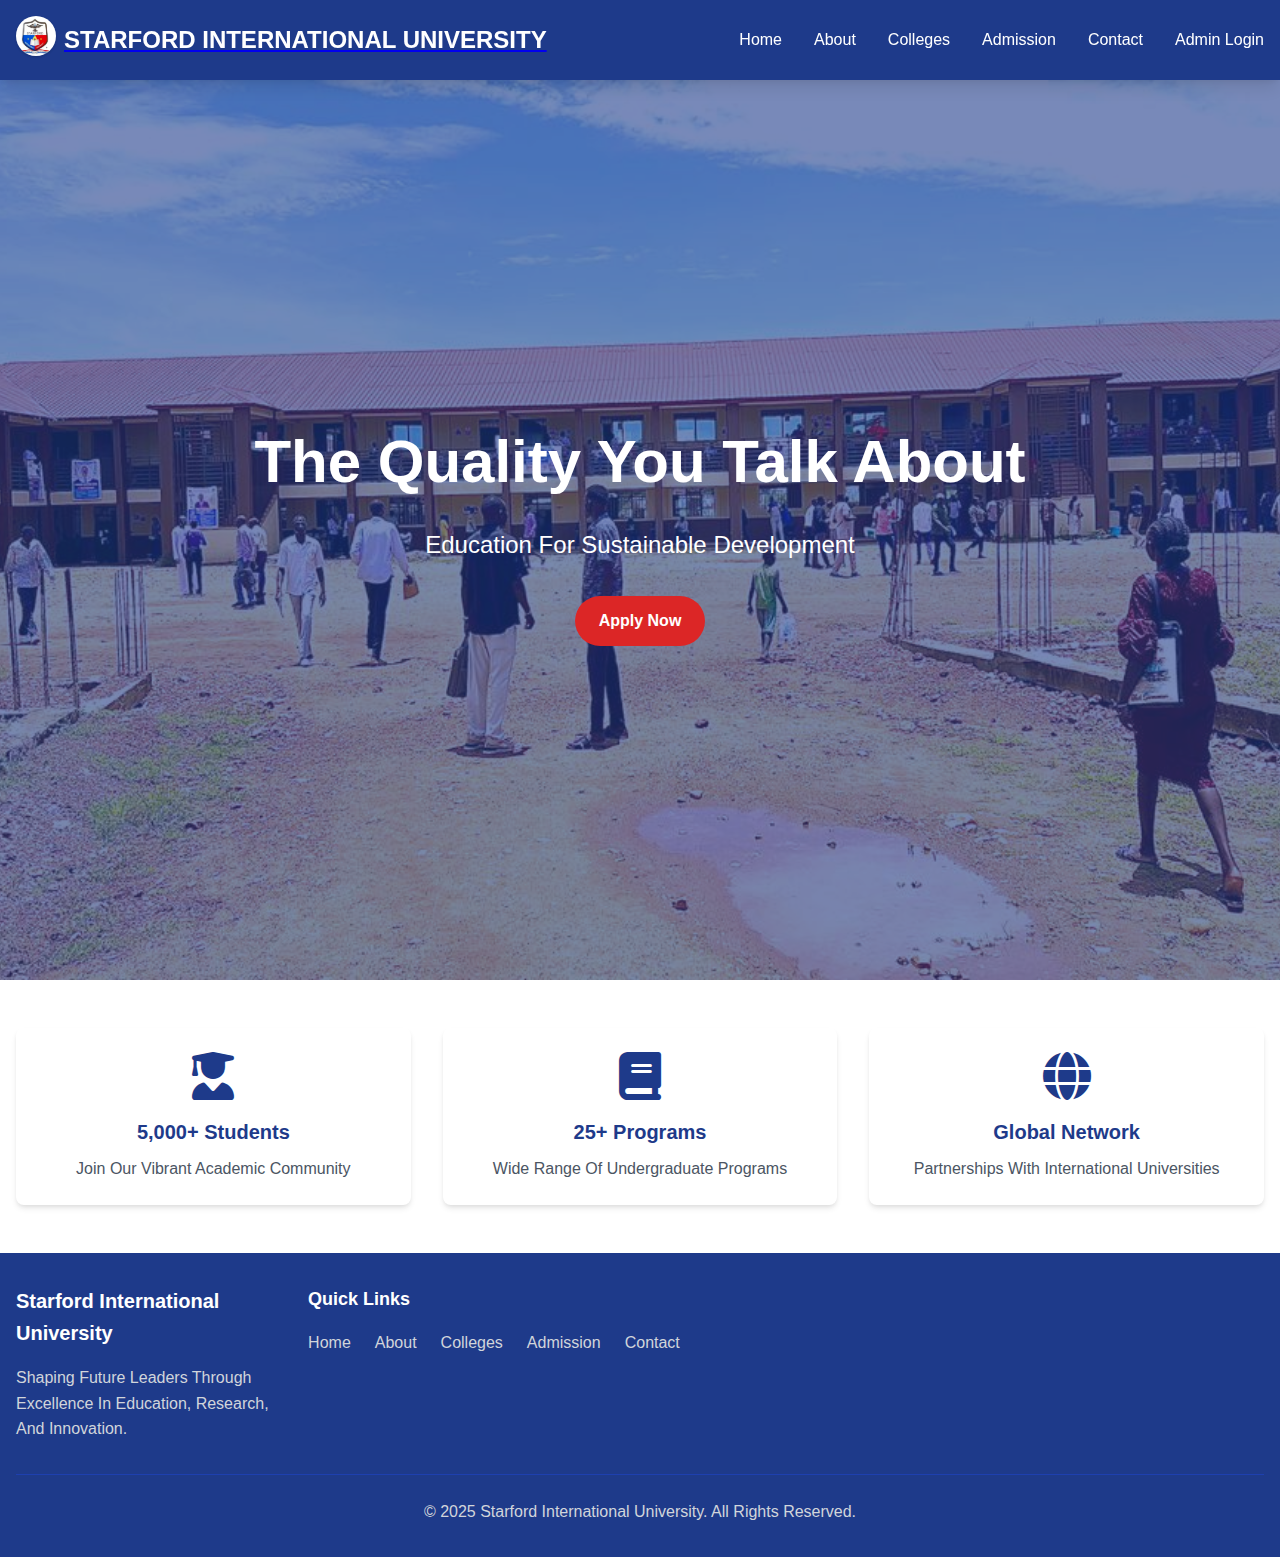
<file: index.html>
<!DOCTYPE html>
<html lang="en">
<head>
    <meta charset="UTF-8">
    <meta name="viewport" content="width=device-width, initial-scale=1.0">
    <title>STARFORD INTERNATIONAL UNIVERSITY</title>
    <link rel="stylesheet" href="https://cdnjs.cloudflare.com/ajax/libs/font-awesome/6.4.0/css/all.min.css">
    <link rel="stylesheet" href="style.css">
</head>
<body>
    <!-- Header/Navigation -->
    <header>
    <div class="header-container">
        <div class="header-logo-container">
            <a href="index.html">
            <img src="starford logo.jpg" alt="Starford International University Logo" class="header-logo" />
            </a>
            <a href="index.html">
            <h1 class="header-title">STARFORD INTERNATIONAL UNIVERSITY</h1>
            </a>
        </div>
        
        <button id="mobile-menu-button" type="button" title="Open mobile menu">
            <i class="fas fa-bars"></i>
        </button>
        
        <nav class="nav-menu">
            <ul class="nav-list">
                <li><a href="index.html" class="nav-link">Home</a></li>
                <li><a href="about.html" class="nav-link">About</a></li>
                <li><a href="colleges.html" class="nav-link">Colleges</a></li>
                <li><a href="admission_form_page.html" class="nav-link">Admission</a></li>
                <li><a href="contact.html" class="nav-link">Contact</a></li>
                <li><a href="backend/login.php" class="nav-link">Admin Login</a></li>
            </ul>
        </nav>
    </div>
    
    <!-- Mobile Menu -->
    <div id="mobile-menu">
        <ul class="mobile-nav-list">
            <li class="mobile-nav-item"><a href="index.html" class="mobile-nav-link">Home</a></li>
            <li class="mobile-nav-item"><a href="about.html" class="mobile-nav-link">About</a></li>
            <li class="mobile-nav-item"><a href="colleges.html" class="mobile-nav-link">Colleges</a></li>
            <li class="mobile-nav-item"><a href="admission_form_page.html" class="mobile-nav-link">Admission</a></li>
            <li class="mobile-nav-item"><a href="contact.html" class="mobile-nav-link">Contact</a></li>
            <li class="mobile-nav-item"><a href="backend/login.php" class="mobile-nav-link">Admin Login</a></li>
        </ul>
    </div>
</header>

    <!-- Hero Section -->
    <section id="home" class="hero-section">
    <!-- Background Image -->
    <img src="Bg-image.jpeg"
         alt="Background"
         class="hero-bg" />

    <!-- Overlay -->
    <div class="hero-overlay"></div>

    <!-- Foreground Content -->
    <div class="hero-content container">
        <h1 class="hero-title">The Quality You Talk about</h1>
        <p class="hero-subtitle">Education for Sustainable Development</p>
        <a href="admission_form_page.html" class="hero-button">Apply Now</a>
    </div>
</section>

    <!-- Quick Info Section -->
    <section class="quick-info-section">
    <div class="container">
        <div class="info-grid">
            <div class="info-card">
                <i class="fas fa-user-graduate info-icon"></i>
                <h3>5,000+ Students</h3>
                <p>Join our vibrant academic community</p>
            </div>
            <div class="info-card">
                <i class="fas fa-book info-icon"></i>
                <h3>25+ Programs</h3>
                <p>Wide range of undergraduate programs</p>
            </div>
            <div class="info-card">
                <i class="fas fa-globe info-icon"></i>
                <h3>Global Network</h3>
                <p>Partnerships with international universities</p>
            </div>
        </div>
    </div>
</section>

    <!-- Footer -->
    <footer>
    <div class="container">
        <div class="footer-grid">
            <div class="footer-about">
                <h4>Starford International University</h4>
                <p>Shaping future leaders through excellence in education, research, and innovation.</p>
            </div>
            
            <div class="footer-links">
                <h4>Quick Links</h4>
                <ul>
                    <li><a href="index.html">Home</a></li>
                    <li><a href="about.html">About</a></li>
                    <li><a href="colleges.html">Colleges</a></li>
                    <li><a href="admission_form_page.html">Admission</a></li>
                    <li><a href="contact.html">Contact</a></li>
                </ul>
            </div>
        </div>
        
        <div class="footer-bottom">
            <p>&copy; 2025 Starford International University. All rights reserved.</p>
        </div>
    </div>
</footer>
    <!-- Back to Top Button -->
    <button id="back-to-top" title="Back to Top">
    <i class="fas fa-arrow-up"></i>
</button>

    <script src="script.js"></script>
</body>
</html>
</file>
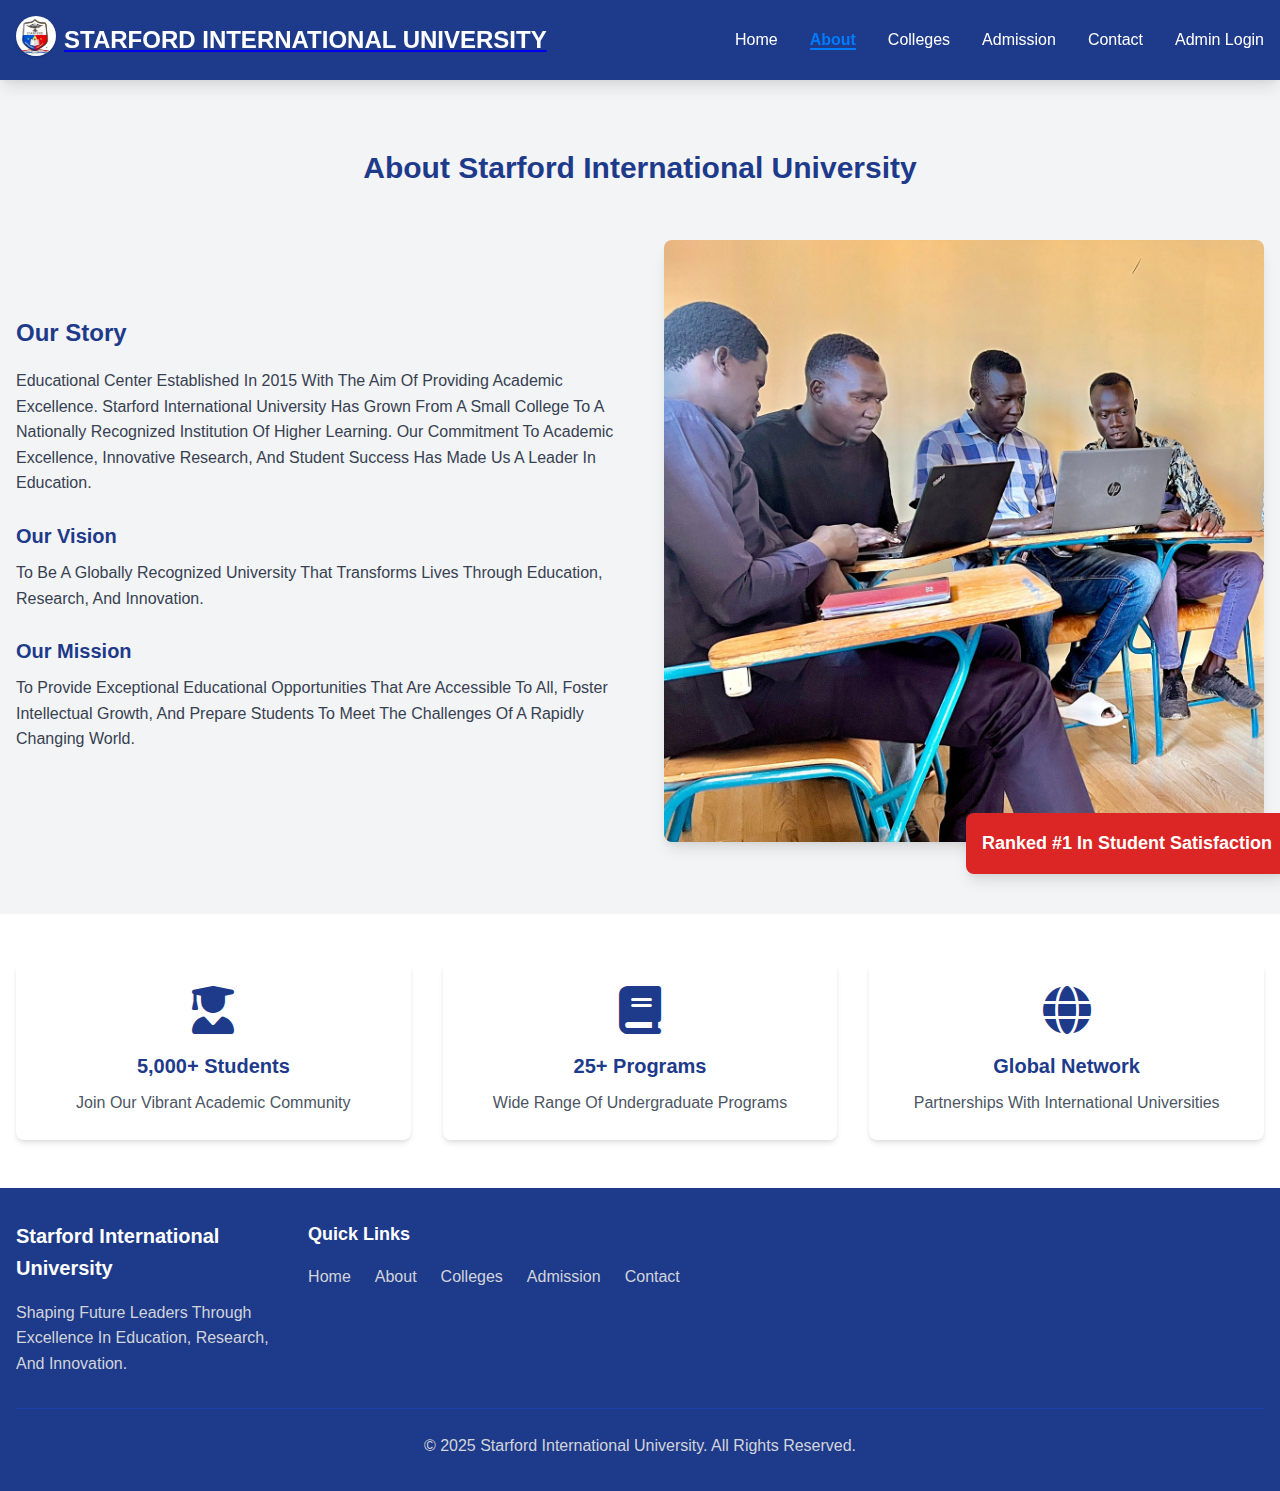
<file: about.html>
<!DOCTYPE html>
<html lang="en">
<head>
    <meta charset="UTF-8">
    <meta name="viewport" content="width=device-width, initial-scale=1.0">
    <title>About - STARFORD INTERNATIONAL UNIVERSITY</title>
    <link rel="stylesheet" href="https://cdnjs.cloudflare.com/ajax/libs/font-awesome/6.4.0/css/all.min.css">
    <link rel="stylesheet" href="style.css">
</head>
<body>
    <!-- Header/Navigation -->
    <header>
    <div class="header-container">
        <div class="header-logo-container">
            <a href="index.html">
            <img src="starford logo.jpg" alt="Starford International University Logo" class="header-logo" />
            </a>
            <a href="index.html">
            <h1 class="header-title">STARFORD INTERNATIONAL UNIVERSITY</h1>
            </a>
        </div>
        
        <button id="mobile-menu-button" type="button" title="Open mobile menu">
            <i class="fas fa-bars"></i>
        </button>
        
        <nav class="nav-menu">
            <ul class="nav-list">
                <li><a href="index.html" class="nav-link">Home</a></li>
                <li><a href="about.html" class="nav-link active">About</a></li>
                <li><a href="colleges.html" class="nav-link">Colleges</a></li>
                <li><a href="admission_form_page.html" class="nav-link">Admission</a></li>
                <li><a href="contact.html" class="nav-link">Contact</a></li>
                <li><a href="backend/login.php" class="nav-link">Admin Login</a></li>
            </ul>
        </nav>
    </div>
    
    <!-- Mobile Menu -->
    <div id="mobile-menu">
        <ul class="mobile-nav-list">
            <li class="mobile-nav-item"><a href="index.html" class="mobile-nav-link">Home</a></li>
            <li class="mobile-nav-item"><a href="about.html" class="mobile-nav-link active">About</a></li>
            <li class="mobile-nav-item"><a href="colleges.html" class="mobile-nav-link">Colleges</a></li>
            <li class="mobile-nav-item"><a href="admission_form_page.html" class="mobile-nav-link">Admission</a></li>
            <li class="mobile-nav-item"><a href="contact.html" class="mobile-nav-link">Contact</a></li>
            <li class="mobile-nav-item"><a href="backend/login.php" class="mobile-nav-link">Admin Login</a></li>
        </ul>
    </div>
</header>

    <!-- About Section -->
    <section id="about" class="about-section">
    <div class="container">
        <h2 class="section-title">About Starford International University</h2>
        
        <div class="about-grid">
            <div class="about-story">
                <h3>Our Story</h3>
                <p>Educational Center established in 2015 with the aim of providing academic excellence. Starford International University has grown from a small college to a nationally recognized institution of higher learning. Our commitment to academic excellence, innovative research, and student success has made us a leader in education.</p>
                
                <div class="vision-mission mb-6">
                    <h4>Our Vision</h4>
                    <p>To be a globally recognized university that transforms lives through education, research, and innovation.</p>
                </div>
                
                <div class="vision-mission">
                    <h4>Our Mission</h4>
                    <p>To provide exceptional educational opportunities that are accessible to all, foster intellectual growth, and prepare students to meet the challenges of a rapidly changing world.</p>
                </div>
            </div>
            
            <div class="about-image-container">
                <img src="Group.jpeg" alt="University students" class="about-image">
                <div class="about-badge">
                    <p>Ranked #1 in Student Satisfaction</p>
                </div>
            </div>
        </div>
    </div>
</section>

    <!-- Quick Info Section -->
    <section class="quick-info-section">
    <div class="container">
        <div class="info-grid">
            <div class="info-card">
                <i class="fas fa-user-graduate info-icon"></i>
                <h3>5,000+ Students</h3>
                <p>Join our vibrant academic community</p>
            </div>
            <div class="info-card">
                <i class="fas fa-book info-icon"></i>
                <h3>25+ Programs</h3>
                <p>Wide range of undergraduate programs</p>
            </div>
            <div class="info-card">
                <i class="fas fa-globe info-icon"></i>
                <h3>Global Network</h3>
                <p>Partnerships with international universities</p>
            </div>
        </div>
    </div>
</section>

    <!-- Footer -->
    <footer>
    <div class="container">
        <div class="footer-grid">
            <div class="footer-about">
                <h4>Starford International University</h4>
                <p>Shaping future leaders through excellence in education, research, and innovation.</p>
            </div>
            
            <div class="footer-links">
                <h4>Quick Links</h4>
                <ul>
                    <li><a href="index.html">Home</a></li>
                    <li><a href="about.html">About</a></li>
                    <li><a href="colleges.html">Colleges</a></li>
                    <li><a href="admission_form_page.html">Admission</a></li>
                    <li><a href="contact.html">Contact</a></li>
                </ul>
            </div>
        </div>
        
        <div class="footer-bottom">
            <p>&copy; 2025 Starford International University. All rights reserved.</p>
        </div>
    </div>
</footer>
    <!-- Back to Top Button -->
    <button id="back-to-top" title="Back to Top">
    <i class="fas fa-arrow-up"></i>
</button>

    <script src="script.js"></script>
</body>
</html>
</file>
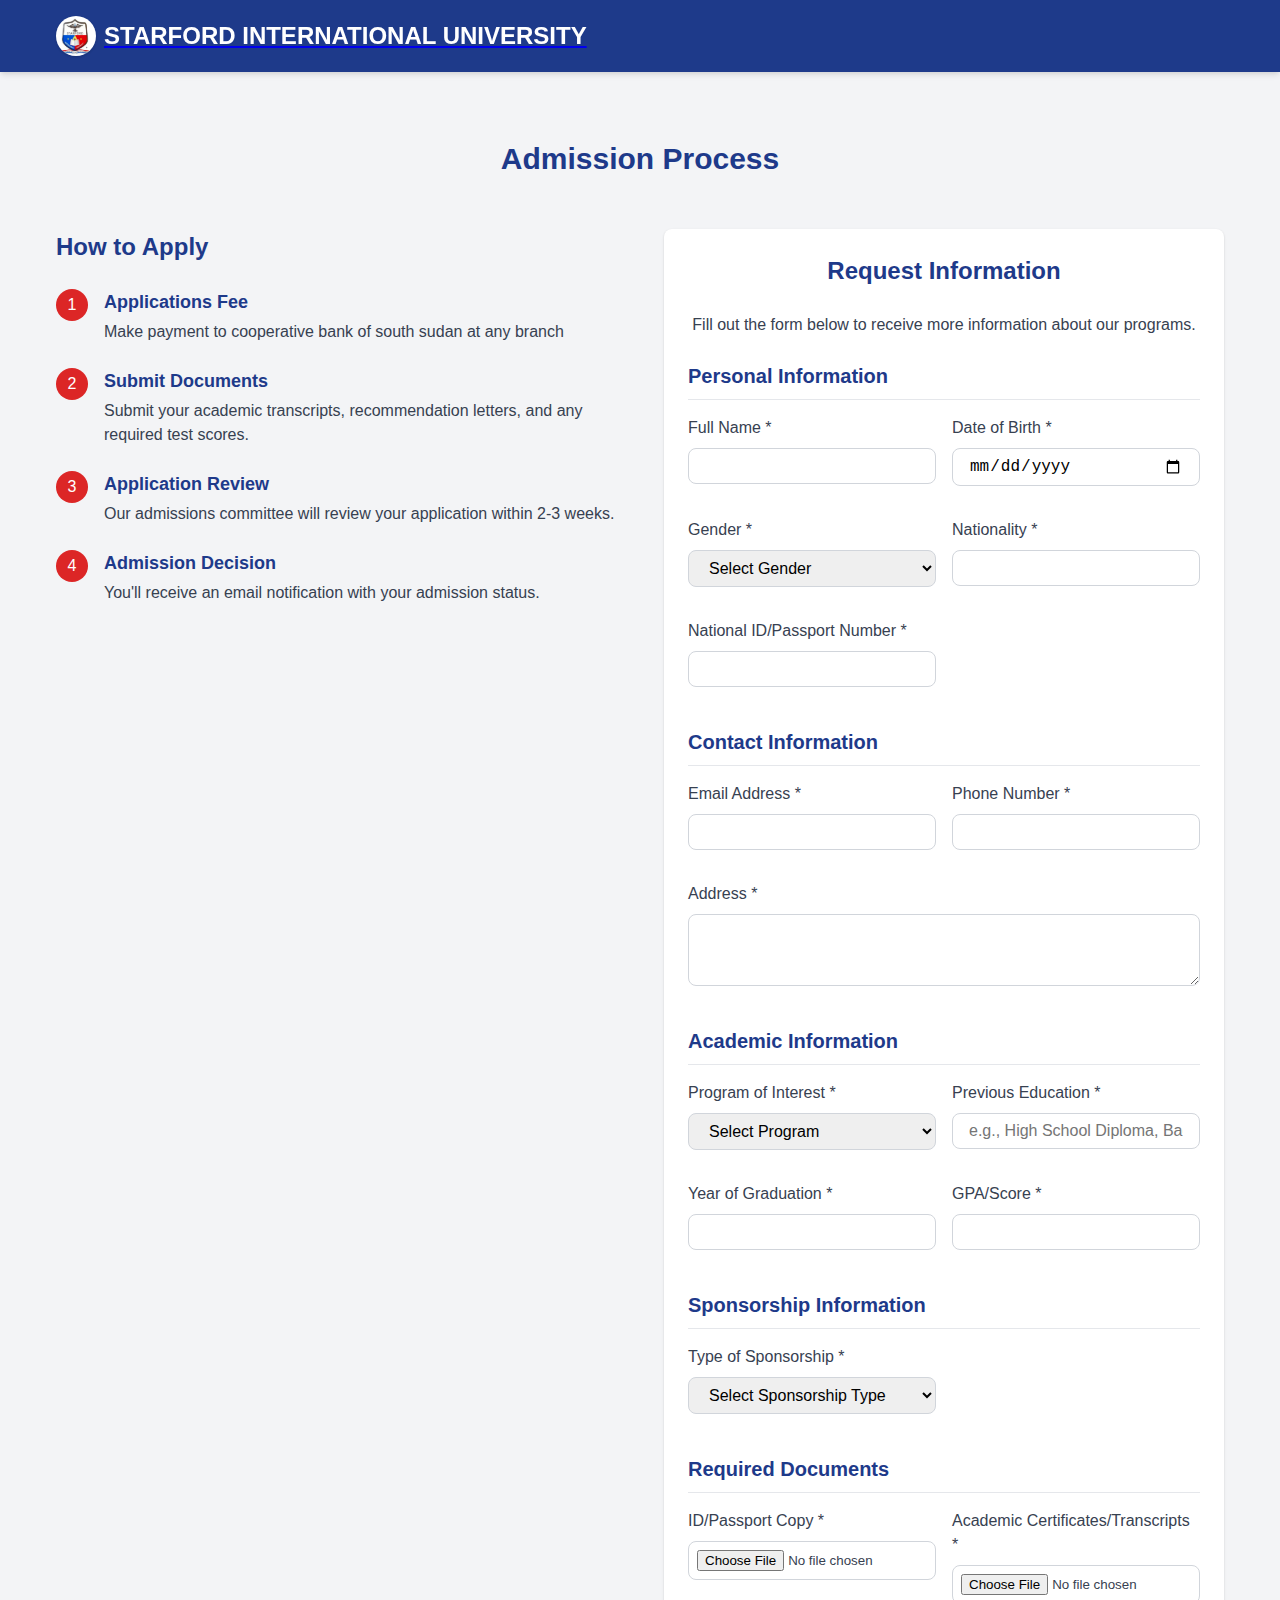
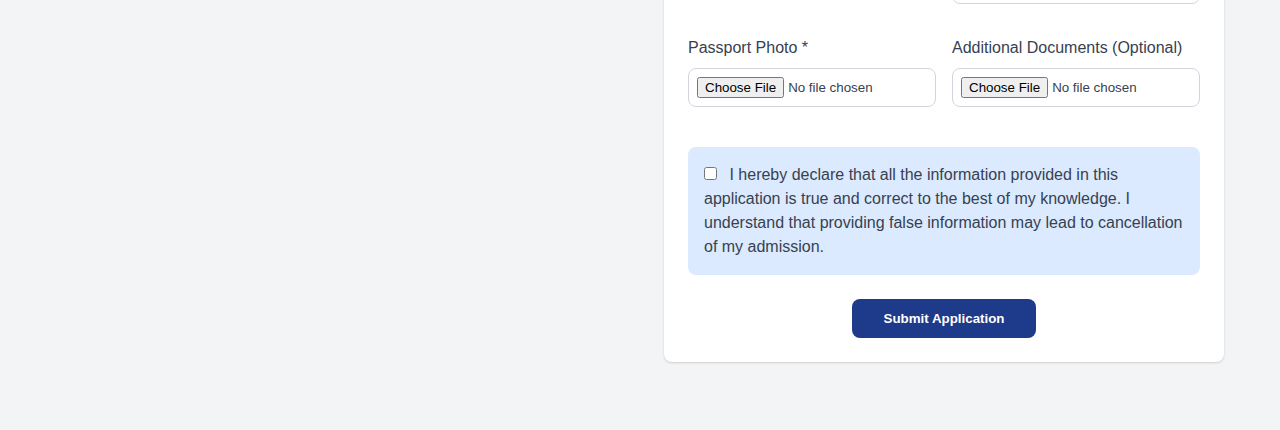
<file: admission_form_page.html>
<html lang="en">
<head>
    <meta charset="UTF-8">
    <meta name="viewport" content="width=device-width, initial-scale=1.0">
    <title>Admission Form - Starford International University</title>
    <link rel="stylesheet" href="https://cdnjs.cloudflare.com/ajax/libs/font-awesome/6.4.0/css/all.min.css">
    <style>
        /* Reset and base styles */
        * {
            margin: 0;
            padding: 0;
            box-sizing: border-box;
        }
        
        body {
            font-family: -apple-system, BlinkMacSystemFont, "Segoe UI", Roboto, sans-serif;
            background-color: #f3f4f6;
            color: #374151;
            line-height: 1.5;
        }
        
        .container {
            width: 100%;
            max-width: 1200px;
            margin: 0 auto;
            padding: 0 1rem;
        }
        
        /* Header styles */
        .header {
            background-color: #1e3a8a;
            color: white;
            box-shadow: 0 4px 6px -1px rgba(0, 0, 0, 0.1), 0 2px 4px -1px rgba(0, 0, 0, 0.06);
            position: sticky;
            top: 0;
            z-index: 50;
        }
        
        .header-container {
            display: flex;
            justify-content: space-between;
            align-items: center;
            padding: 1rem;
        }
        
        .logo-container {
            display: flex;
            align-items: center;
        }
        
        .logo {
            height: 40px;
            width: 40px;
            margin-right: 0.5rem;
            border-radius: 50%;
            box-shadow: 0 1px 3px 0 rgba(0, 0, 0, 0.1), 0 1px 2px 0 rgba(0, 0, 0, 0.06);
        }
        
        .university-name {
            font-size: 1.5rem;
            font-weight: bold;
            color: white;
            text-decoration: none;
        }
        
        /* Section styles */
        .section {
            padding: 4rem 0;
            background-color: #f3f4f6;
        }
        
        .section-title {
            font-size: 1.875rem;
            font-weight: bold;
            text-align: center;
            margin-bottom: 3rem;
            color: #1e3a8a;
        }
        
        .grid {
            display: grid;
            gap: 3rem;
        }
        
        @media (min-width: 768px) {
            .grid {
                grid-template-columns: repeat(2, 1fr);
            }
        }
        
        /* Process steps */
        .process-title {
            font-size: 1.5rem;
            font-weight: 600;
            margin-bottom: 1.5rem;
            color: #1e3a8a;
        }
        
        .step-container {
            display: flex;
            align-items: flex-start;
            margin-bottom: 1.5rem;
        }
        
        .step-number {
            background-color: #dc2626;
            color: white;
            border-radius: 50%;
            width: 2rem;
            height: 2rem;
            display: flex;
            align-items: center;
            justify-content: center;
            flex-shrink: 0;
            margin-right: 1rem;
        }
        
        .step-content h4 {
            font-weight: 600;
            font-size: 1.125rem;
            margin-bottom: 0.25rem;
            color: #1e3a8a;
        }
        
        .step-content p {
            color: #374151;
        }
        
        /* Form styles */
        .form-container {
            background-color: white;
            border-radius: 0.5rem;
            box-shadow: 0 1px 3px 0 rgba(0, 0, 0, 0.1), 0 1px 2px 0 rgba(0, 0, 0, 0.06);
            padding: 1.5rem;
        }
        
        .form-title {
            font-size: 1.5rem;
            font-weight: 600;
            margin-bottom: 1.5rem;
            color: #1e3a8a;
            text-align: center;
        }
        
        .form-description {
            color: #374151;
            text-align: center;
            margin-bottom: 1.5rem;
        }
        
        .form-section-title {
            font-size: 1.25rem;
            font-weight: 600;
            margin-bottom: 1rem;
            color: #1e3a8a;
            border-bottom: 1px solid #e5e7eb;
            padding-bottom: 0.5rem;
        }
        
        .form-grid {
            display: grid;
            gap: 1rem;
            margin-bottom: 1.5rem;
        }
        
        @media (min-width: 768px) {
            .form-grid {
                grid-template-columns: repeat(2, 1fr);
            }
            
            .form-grid-full {
                grid-column: span 2;
            }
        }
        
        .form-group {
            margin-bottom: 1rem;
        }
        
        .form-label {
            display: block;
            color: #374151;
            font-weight: 500;
            margin-bottom: 0.5rem;
        }
        
        .form-input, .form-select, .form-textarea {
            width: 100%;
            padding: 0.5rem 1rem;
            border: 1px solid #d1d5db;
            border-radius: 0.5rem;
            font-size: 1rem;
        }
        
        .form-input:focus, .form-select:focus, .form-textarea:focus {
            outline: none;
            box-shadow: 0 0 0 2px rgba(59, 130, 246, 0.5);
        }
        
        .form-file {
            width: 100%;
            padding: 0.5rem;
            border: 1px solid #d1d5db;
            border-radius: 0.5rem;
        }
        
        .declaration {
            background-color: #dbeafe;
            padding: 1rem;
            border-radius: 0.5rem;
            margin-bottom: 1.5rem;
        }
        
        .declaration-checkbox {
            margin-top: 0.25rem;
            margin-right: 0.5rem;
        }
        
        .submit-button {
            background-color: #1e3a8a;
            color: white;
            font-weight: bold;
            padding: 0.75rem 2rem;
            border: none;
            border-radius: 0.5rem;
            cursor: pointer;
            transition: background-color 0.3s;
        }
        
        .submit-button:hover {
            background-color: #1e40af;
        }
        
        .text-center {
            text-align: center;
        }
        
        .hidden {
            display: none;
        }
        
        .success-message {
            padding: 1.5rem;
            background-color: #dcfce7;
            color: #166534;
            border-radius: 0.5rem;
            margin-bottom: 1.5rem;
        }
    </style>
</head>
<body>
    <!-- Header/Navigation -->
    <header class="header">
        <div class="header-container container">
            <div class="logo-container">
                <a href="index.html">
                    <img src="starford logo.jpg" alt="Starford International University Logo" class="logo" />
                </a>
                <a href="index.html">
                    <h1 class="university-name">STARFORD INTERNATIONAL UNIVERSITY</h1>
                </a>
            </div>
        </div>
    </header>

    <!-- Admission Section -->
    <section class="section">
        <div class="container">
            <h2 class="section-title">Admission Process</h2>
            
            <div class="grid">
                <div>
                    <h3 class="process-title">How to Apply</h3>
                    
                    <div>
                        <div class="step-container">
                            <div class="step-number">1</div>
                            <div class="step-content">
                                <h4>Applications Fee</h4>
                                <p>Make payment to cooperative bank of south sudan at any branch</p>
                            </div>
                        </div>
                        
                        <div class="step-container">
                            <div class="step-number">2</div>
                            <div class="step-content">
                                <h4>Submit Documents</h4>
                                <p>Submit your academic transcripts, recommendation letters, and any required test scores.</p>
                            </div>
                        </div>
                        
                        <div class="step-container">
                            <div class="step-number">3</div>
                            <div class="step-content">
                                <h4>Application Review</h4>
                                <p>Our admissions committee will review your application within 2-3 weeks.</p>
                            </div>
                        </div>
                        
                        <div class="step-container">
                            <div class="step-number">4</div>
                            <div class="step-content">
                                <h4>Admission Decision</h4>
                                <p>You'll receive an email notification with your admission status.</p>
                            </div>
                        </div>
                    </div>
                </div>
                
                <div class="form-container">
                    <h3 class="form-title">Request Information</h3>
                    <p class="form-description">
                        Fill out the form below to receive more information about our programs.
                    </p>
                    
                    <form id="admissionForm" method="POST" action="backend/process_admission.php" enctype="multipart/form-data">
                        <!-- Personal Information -->
                        <h3 class="form-section-title">Personal Information</h3>
                        
                        <div class="form-grid">
                            <div class="form-group">
                                <label for="full_name" class="form-label">Full Name *</label>
                                <input type="text" id="full_name" name="full_name" required class="form-input">
                            </div>
                            
                            <div class="form-group">
                                <label for="date_of_birth" class="form-label">Date of Birth *</label>
                                <input type="date" id="date_of_birth" name="date_of_birth" required class="form-input">
                            </div>
                            
                            <div class="form-group">
                                <label for="gender" class="form-label">Gender *</label>
                                <select id="gender" name="gender" required class="form-select">
                                    <option value="">Select Gender</option>
                                    <option value="male">Male</option>
                                    <option value="female">Female</option>
                                </select>
                            </div>
                            
                            <div class="form-group">
                                <label for="nationality" class="form-label">Nationality *</label>
                                <input type="text" id="nationality" name="nationality" required class="form-input">
                            </div>
                            
                            <div class="form-group">
                                <label for="id_number" class="form-label">National ID/Passport Number *</label>
                                <input type="text" id="id_number" name="id_number" required class="form-input">
                            </div>
                        </div>
                        
                        <!-- Contact Information -->
                        <h3 class="form-section-title">Contact Information</h3>
                        
                        <div class="form-grid">
                            <div class="form-group">
                                <label for="email" class="form-label">Email Address *</label>
                                <input type="email" id="email" name="email" required class="form-input">
                            </div>
                            
                            <div class="form-group">
                                <label for="phone" class="form-label">Phone Number *</label>
                                <input type="tel" id="phone" name="phone" required class="form-input">
                            </div>
                            
                            <div class="form-group form-grid-full">
                                <label for="address" class="form-label">Address *</label>
                                <textarea id="address" name="address" rows="3" required class="form-textarea"></textarea>
                            </div>
                        </div>
                        
                        <!-- Academic Information -->
                        <h3 class="form-section-title">Academic Information</h3>
                        
                        <div class="form-grid">
                            <div class="form-group">
                                <label for="program" class="form-label">Program of Interest *</label>
                                <select id="program" name="program" required class="form-select">
                                    <option value="">Select Program</option>
                                    <!-- Management Science -->
                                    <option value="BBA - Business Administration">BBA - Business Administration</option>
                                    <option value="BSc. Accounting & Finance">BSc. Accounting & Finance</option>
                                    <option value="BSc. Human Resource Management">BSc. Human Resource Management</option>
                                    <option value="BSc. Marketing & Digital Strategy">BSc. Marketing & Digital Strategy</option>
                                    <option value="BSc. Procurement & Logistics">BSc. Procurement & Logistics</option>
                                    <!-- Computer Science & IT -->
                                    <option value="BSc. Computer Science">BSc. Computer Science</option>
                                    <option value="BSc. Cybersecurity">BSc. Cybersecurity</option>
                                    <option value="BSc. Data Science & Artificial Intelligence">BSc. Data Science & Artificial Intelligence</option>
                                    <option value="BSc. Software Engineering">BSc. Software Engineering</option>
                                    <option value="BSc. Information Technology">BSc. Information Technology</option>
                                    <!-- Law -->
                                    <option value="LLB - Bachelor of Laws">LLB - Bachelor of Laws</option>
                                    <option value="BA. Human Rights Law">BA. Human Rights Law</option>
                                    <option value="LLB - International Law">LLB - International Law</option>
                                    <option value="LLB - Commercial Law">LLB - Commercial Law</option>
                                    <!-- Economics & Social Sciences -->
                                    <option value="BA. Economics">BA. Economics</option>
                                    <option value="BA. International Relations & Diplomacies">BA. International Relations & Diplomacies</option>
                                    <option value="BA. Development Studies">BA. Development Studies</option>
                                    <option value="BA. Public Administration">BA. Public Administration</option>
                                </select>
                            </div>
                            
                            <div class="form-group">
                                <label for="previous_education" class="form-label">Previous Education *</label>
                                <input type="text" id="previous_education" name="previous_education" required class="form-input" 
                                    placeholder="e.g., High School Diploma, Bachelor's Degree">
                            </div>
                            
                            <div class="form-group">
                                <label for="graduation_year" class="form-label">Year of Graduation *</label>
                                <input type="number" id="graduation_year" name="graduation_year" min="1950" max="2025" required class="form-input">
                            </div>
                            
                            <div class="form-group">
                                <label for="gpa" class="form-label">GPA/Score *</label>
                                <input type="number" id="gpa" name="gpa" step="0.01" min="0" max="4.0" required class="form-input">
                            </div>
                        </div>
                        
                        <!-- Sponsorship Information -->
                        <h3 class="form-section-title">Sponsorship Information</h3>
                        
                        <div class="form-grid">
                            <div class="form-group">
                                <label for="sponsorship_type" class="form-label">Type of Sponsorship *</label>
                                <select id="sponsorship_type" name="sponsorship_type" required class="form-select">
                                    <option value="">Select Sponsorship Type</option>
                                    <option value="Self-sponsored">Self-sponsored</option>
                                    <option value="Parent/Guardian">Parent/Guardian</option>
                                    <option value="Scholarship">Scholarship</option>
                                    <option value="Employer-sponsored">Employer-sponsored</option>
                                    <option value="Government-sponsored">Government-sponsored</option>
                                    <option value="Other">Other</option>
                                </select>
                            </div>
                            
                            <div id="sponsor_name_container" class="form-group hidden">
                                <label for="sponsor_name" class="form-label">Sponsor Name</label>
                                <input type="text" id="sponsor_name" name="sponsor_name" class="form-input">
                            </div>
                            
                            <div id="scholarship_details_container" class="form-group form-grid-full hidden">
                                <label for="scholarship_details" class="form-label">Scholarship Details</label>
                                <textarea id="scholarship_details" name="scholarship_details" rows="2" class="form-textarea"></textarea>
                            </div>
                        </div>
                        
                        <!-- Documents Upload -->
                        <h3 class="form-section-title">Required Documents</h3>
                        
                        <div class="form-grid">
                            <div class="form-group">
                                <label for="id_document" class="form-label">ID/Passport Copy *</label>
                                <input type="file" id="id_document" name="id_document" accept=".pdf,.jpg,.jpeg,.png" required class="form-file">
                            </div>
                            
                            <div class="form-group">
                                <label for="academic_documents" class="form-label">Academic Certificates/Transcripts *</label>
                                <input type="file" id="academic_documents" name="academic_documents" accept=".pdf,.jpg,.jpeg,.png,.docx" required class="form-file">
                            </div>
                            
                            <div class="form-group">
                                <label for="photo" class="form-label">Passport Photo *</label>
                                <input type="file" id="photo" name="photo" accept=".jpg,.jpeg,.png" required class="form-file">
                            </div>
                            
                            <div class="form-group">
                                <label for="additional_documents" class="form-label">Additional Documents (Optional)</label>
                                <input type="file" id="additional_documents" name="additional_documents" accept=".pdf,.jpg,.jpeg,.png,.doc,.docx" class="form-file">
                            </div>
                        </div>
                        
                        <!-- Declaration -->
                        <div class="declaration">
                            <div>
                                <input type="checkbox" id="declaration" name="declaration" required class="declaration-checkbox">
                                <label for="declaration">
                                    I hereby declare that all the information provided in this application is true and correct to the best of my knowledge. 
                                    I understand that providing false information may lead to cancellation of my admission.
                                </label>
                            </div>
                        </div>
                        
                        <!-- Submit Button -->
                        <div class="text-center">
                            <button type="submit" class="submit-button">
                                Submit Application
                            </button>
                        </div>
                    </form>
                    
                    <!-- Success Message (Hidden by default) -->
                    <div id="successMessage" class="success-message hidden">
                        <i class="fas fa-check-circle"></i>
                        <span>Your application has been submitted successfully! You will receive a confirmation email shortly.</span>
                    </div>
                </div>
            </div>
        </div>
    </section>

    <script>
        // Show/hide sponsor fields based on sponsorship type
        document.getElementById('sponsorship_type').addEventListener('change', function() {
            const sponsorType = this.value;
            const sponsorNameContainer = document.getElementById('sponsor_name_container');
            const scholarshipDetailsContainer = document.getElementById('scholarship_details_container');
            
            if (sponsorType === 'Parent/Guardian' || sponsorType === 'Employer-sponsored' || sponsorType === 'Other') {
                sponsorNameContainer.classList.remove('hidden');
                document.getElementById('sponsor_name').setAttribute('required', 'required');
            } else {
                sponsorNameContainer.classList.add('hidden');
                document.getElementById('sponsor_name').removeAttribute('required');
            }
            
            if (sponsorType === 'Scholarship') {
                scholarshipDetailsContainer.classList.remove('hidden');
                document.getElementById('scholarship_details').setAttribute('required', 'required');
            } else {
                scholarshipDetailsContainer.classList.add('hidden');
                document.getElementById('scholarship_details').removeAttribute('required');
            }
        });

        // Form submission handling
        document.getElementById('admissionForm').addEventListener('submit', function(e) {
            e.preventDefault();
            
            // Basic validation
            const form = this;
            const formData = new FormData(form);
            
            // You can add more validation here if needed
            
            // Submit form via AJAX
            fetch(form.action, {
                method: 'POST',
                body: formData
            })
            .then(response => response.json())
            .then(data => {
                if (data.success) {
                    // Show success message
                    document.getElementById('successMessage').classList.remove('hidden');
                    form.reset();
                    // Scroll to success message
                    document.getElementById('successMessage').scrollIntoView({ behavior: 'smooth' });
                } else {
                    alert('Error: ' + data.message);
                }
            })
            .catch(error => {
                console.error('Error:', error);
                alert('An error occurred while submitting the form. Please try again.');
            });
        });
    </script>
</body>
</html>
</file>
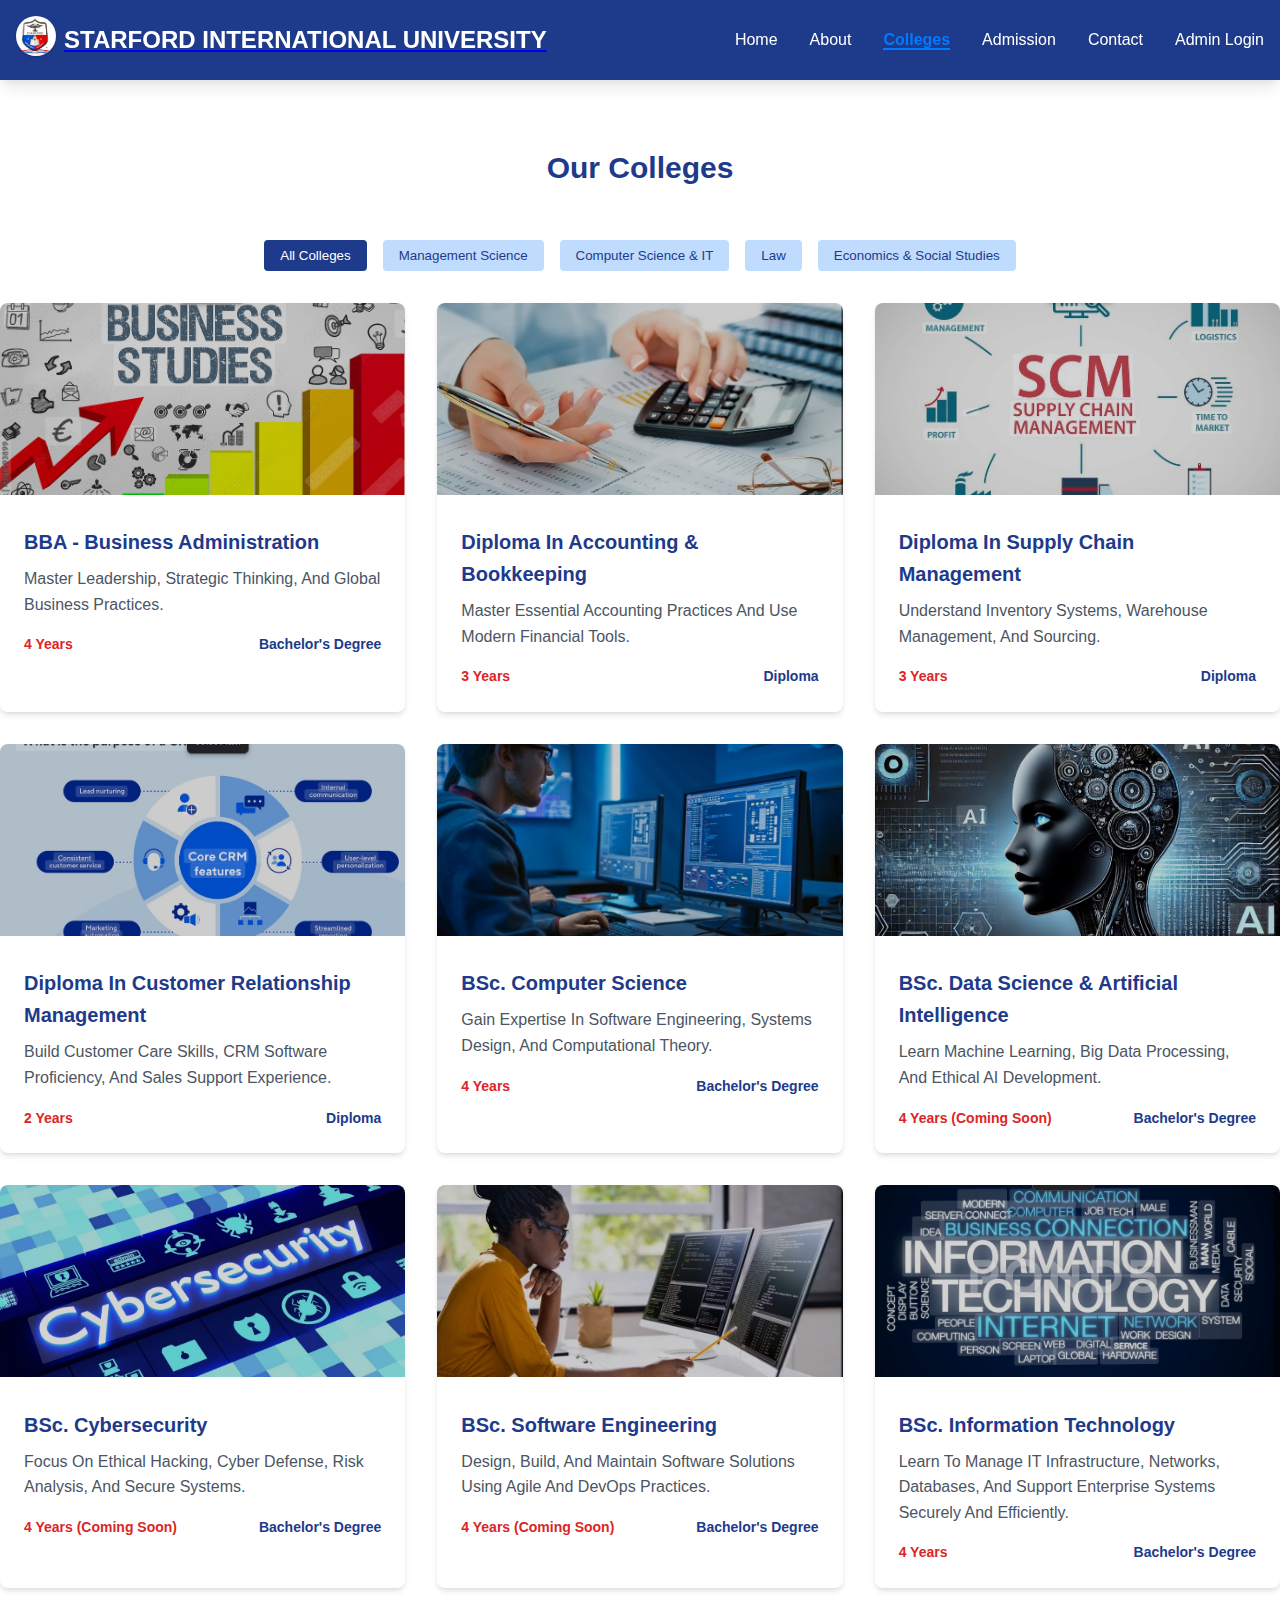
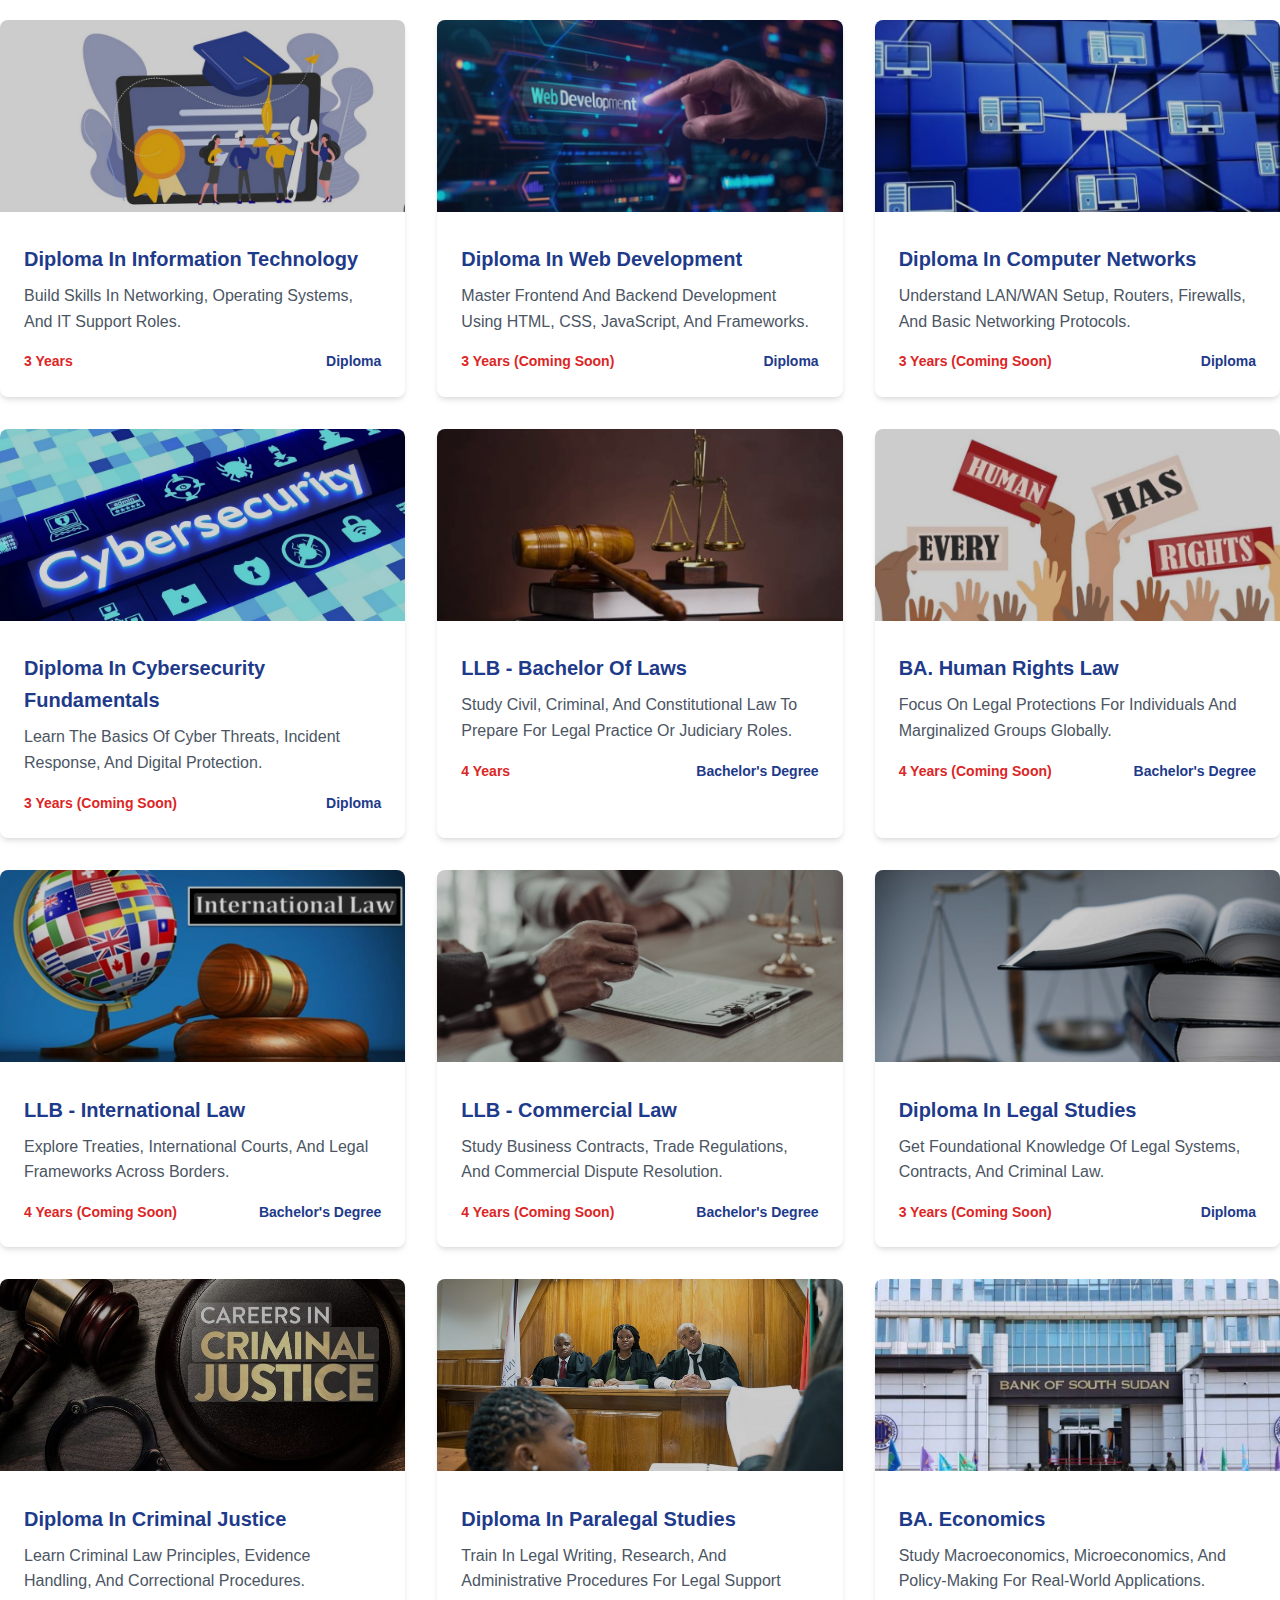
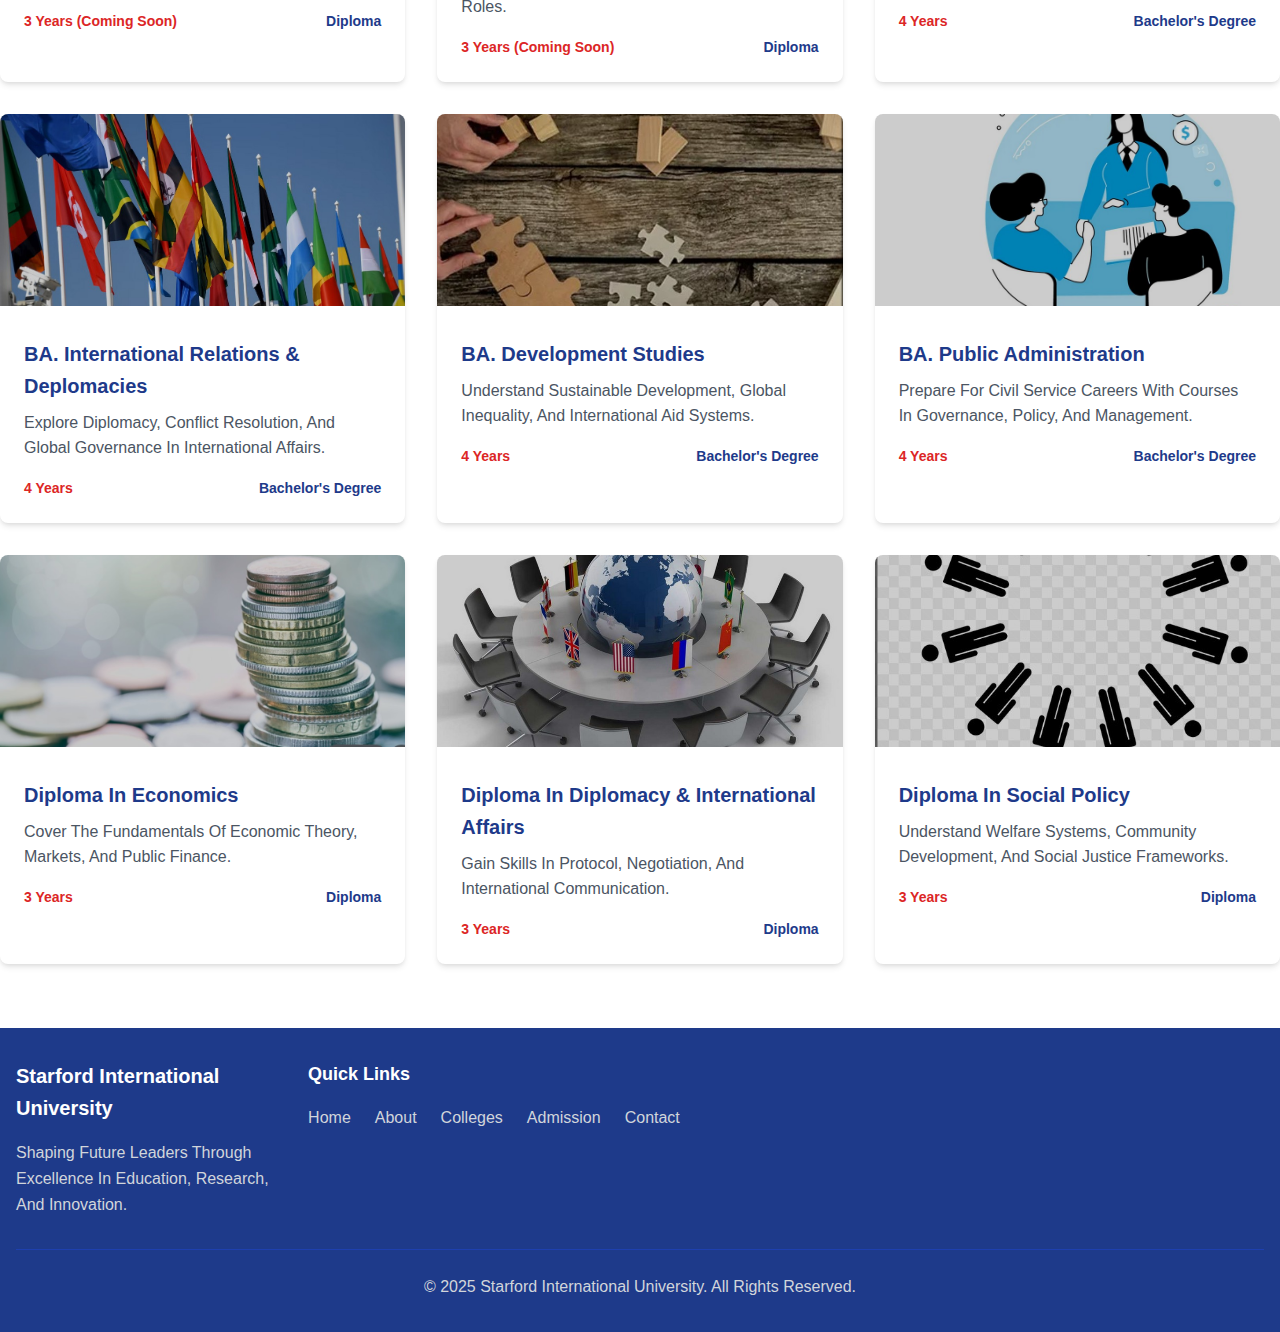
<file: colleges.html>
<!DOCTYPE html>
<html lang="en">
<head>
    <meta charset="UTF-8">
    <meta name="viewport" content="width=device-width, initial-scale=1.0">
    <title>Colleges - STARFORD INTERNATIONAL UNIVERSITY</title>
    <link rel="stylesheet" href="https://cdnjs.cloudflare.com/ajax/libs/font-awesome/6.4.0/css/all.min.css">
    <link rel="stylesheet" href="style.css">
</head>
<body>
    <!-- Header/Navigation -->
    <header>
    <div class="header-container">
        <div class="header-logo-container">
            <a href="index.html">
            <img src="starford logo.jpg" alt="Starford International University Logo" class="header-logo" />
            </a>
            <a href="index.html">
            <h1 class="header-title">STARFORD INTERNATIONAL UNIVERSITY</h1>
            </a>
        </div>
        
        <button id="mobile-menu-button" type="button" title="Open mobile menu">
            <i class="fas fa-bars"></i>
        </button>
        
        <nav class="nav-menu">
            <ul class="nav-list">
                <li><a href="index.html" class="nav-link">Home</a></li>
                <li><a href="about.html" class="nav-link">About</a></li>
                <li><a href="colleges.html" class="nav-link active">Colleges</a></li>
                <li><a href="admission_form_page.html" class="nav-link">Admission</a></li>
                <li><a href="contact.html" class="nav-link">Contact</a></li>
                <li><a href="backend/login.php" class="nav-link">Admin Login</a></li>
            </ul>
        </nav>
    </div>
    
    <!-- Mobile Menu -->
    <div id="mobile-menu">
        <ul class="mobile-nav-list">
            <li class="mobile-nav-item"><a href="index.html" class="mobile-nav-link">Home</a></li>
            <li class="mobile-nav-item"><a href="about.html" class="mobile-nav-link">About</a></li>
            <li class="mobile-nav-item"><a href="colleges.html" class="mobile-nav-link active">Colleges</a></li>
            <li class="mobile-nav-item"><a href="admission_form_page.html" class="mobile-nav-link">Admission</a></li>
            <li class="mobile-nav-item"><a href="contact.html" class="mobile-nav-link">Contact</a></li>
            <li class="mobile-nav-item"><a href="backend/login.php" class="mobile-nav-link">Admin Login</a></li>
        </ul>
    </div>
</header>

    <!-- Courses Section -->
    <section id="courses" class="courses-section">
  <h2 class="section-title">our colleges</h2>
  <!-- Colleges contents -->
  <div class="college-filters">
      <button onclick="filterCourses('all')" class="college-btn college-btn-all">All Colleges</button>
      <button onclick="filterCourses('management')" class="college-btn college-btn-other">Management Science</button>
      <button onclick="filterCourses('csit')" class="college-btn college-btn-other">Computer Science & IT</button>
      <button onclick="filterCourses('law')" class="college-btn college-btn-other">Law</button>
      <button onclick="filterCourses('economics')" class="college-btn college-btn-other">Economics & Social Studies</button>
  </div>
  
  <!-- Course cards container -->
  <div class="courses-grid">
      <!-- MANAGEMENT SCIENCE DEGREE PROGRAMS -->
      <div class="course-card" data-college="management" data-program="degree">
          <img src="bussiness studies.jpg" alt="Business Administration" class="course-image">
          <div class="course-content">
              <h3 class="course-title">BBA - Business Administration</h3>
              <p class="course-description">Master leadership, strategic thinking, and global business practices.</p>
              <div class="course-meta">
                  <span class="course-duration">4 Years</span>
                  <span class="course-type">Bachelor's Degree</span>
              </div>
          </div>
      </div>
<!-- ... (all the other course cards from the original code) ... -->
       <div class="course-card" data-college="management" data-program="diploma">
          <img src="accounting.jpg" alt="Diploma in Accounting" class="course-image">
          <div class="course-content">
              <h3 class="course-title">Diploma in Accounting & Bookkeeping</h3>
              <p class="course-description">Master essential accounting practices and use modern financial tools.</p>
              <div class="course-meta">
                  <span class="course-duration">3 Years</span>
                  <span class="course-type">Diploma</span>
              </div>
          </div>
      </div>

      <div class="course-card" data-college="management" data-program="diploma">
          <img src="supply chain.jpg" alt="Diploma in Supply Chain" class="course-image">
          <div class="course-content">
              <h3 class="course-title">Diploma in Supply Chain Management</h3>
              <p class="course-description">Understand inventory systems, warehouse management, and sourcing.</p>
              <div class="course-meta">
                  <span class="course-duration">3 Years</span>
                  <span class="course-type">Diploma</span>
              </div>
          </div>
      </div>

      <div class="course-card" data-college="management" data-program="diploma">
          <img src="crm.jpg" alt="Customer Relationship Management" class="course-image">
          <div class="course-content">
              <h3 class="course-title">Diploma in Customer Relationship Management</h3>
              <p class="course-description">Build customer care skills, CRM software proficiency, and sales support experience.</p>
              <div class="course-meta">
                  <span class="course-duration">2 Years</span>
                  <span class="course-type">Diploma</span>
              </div>
          </div>
      </div>

      <!-- COMPUTER SCIENCE & INFORMATION TECHNOLOGY DEGREE PROGRAMS -->
      <div class="course-card" data-college="csit" data-program="degree">
          <img src="cs.jpg" alt="Computer Science" class="course-image">
          <div class="course-content">
              <h3 class="course-title">BSc. Computer Science</h3>
              <p class="course-description">Gain expertise in software engineering, systems design, and computational theory.</p>
              <div class="course-meta">
                  <span class="course-duration">4 Years</span>
                  <span class="course-type">Bachelor's Degree</span>
              </div>
          </div>
      </div>

      <div class="course-card" data-college="csit" data-program="degree">
          <img src="aidc.jpg" alt="Data Science & AI" class="course-image">
          <div class="course-content">
              <h3 class="course-title">BSc. Data Science & Artificial Intelligence</h3>
              <p class="course-description">Learn machine learning, big data processing, and ethical AI development.</p>
              <div class="course-meta">
                  <span class="course-duration">4 Years (coming soon)</span>
                  <span class="course-type">Bachelor's Degree</span>
              </div>
          </div>
      </div>

      <div class="course-card" data-college="csit" data-program="degree">
          <img src="cybers.jpg" alt="Cybersecurity" class="course-image">
          <div class="course-content">
              <h3 class="course-title">BSc. Cybersecurity</h3>
              <p class="course-description">Focus on ethical hacking, cyber defense, risk analysis, and secure systems.</p>
              <div class="course-meta">
                  <span class="course-duration">4 Years (coming soon)</span>
                  <span class="course-type">Bachelor's Degree</span>
              </div>
          </div>
      </div>

      <div class="course-card" data-college="csit" data-program="degree">
          <img src="software eng.jpg" alt="Software Engineering" class="course-image">
          <div class="course-content">
              <h3 class="course-title">BSc. Software Engineering</h3>
              <p class="course-description">Design, build, and maintain software solutions using agile and DevOps practices.</p>
              <div class="course-meta">
                  <span class="course-duration">4 Years (coming soon)</span>
                  <span class="course-type">Bachelor's Degree</span>
              </div>
          </div>
      </div>

      <div class="course-card" data-college="csit" data-program="degree">
          <img src="i.t.jpg" alt="Information Technology" class="course-image">
          <div class="course-content">
              <h3 class="course-title">BSc. Information Technology</h3>
              <p class="course-description">Learn to manage IT infrastructure, networks, databases, and support enterprise systems securely and efficiently.</p>
              <div class="course-meta">
                  <span class="course-duration">4 Years</span>
                  <span class="course-type">Bachelor's Degree</span>
              </div>
          </div>
      </div>

      <!-- COMPUTER SCIENCE & I.T. DIPLOMA PROGRAMS -->
      <div class="course-card" data-college="csit" data-program="diploma">
          <img src="dit.jpg" alt="Diploma in IT" class="course-image">
          <div class="course-content">
              <h3 class="course-title">Diploma in Information Technology</h3>
              <p class="course-description">Build skills in networking, operating systems, and IT support roles.</p>
              <div class="course-meta">
                  <span class="course-duration">3 Years</span>
                  <span class="course-type">Diploma</span>
              </div>
          </div>
      </div>

      <div class="course-card" data-college="csit" data-program="diploma">
          <img src="webd.jpg" alt="Diploma in Web Development" class="course-image">
          <div class="course-content">
              <h3 class="course-title">Diploma in Web Development</h3>
              <p class="course-description">Master frontend and backend development using HTML, CSS, JavaScript, and frameworks.</p>
              <div class="course-meta">
                  <span class="course-duration">3 Years (coming soon)</span>
                  <span class="course-type">Diploma</span>
              </div>
          </div>
      </div>

      <div class="course-card" data-college="csit" data-program="diploma">
          <img src="cnetwork.jpg" alt="Computer Networks" class="course-image">
          <div class="course-content">
              <h3 class="course-title">Diploma in Computer Networks</h3>
              <p class="course-description">Understand LAN/WAN setup, routers, firewalls, and basic networking protocols.</p>
              <div class="course-meta">
                  <span class="course-duration">3 Years (coming soon)</span>
                  <span class="course-type">Diploma</span>
              </div>
          </div>
      </div>

      <div class="course-card" data-college="csit" data-program="diploma">
          <img src="cybers.jpg" alt="Cybersecurity Fundamentals" class="course-image">
          <div class="course-content">
              <h3 class="course-title">Diploma in Cybersecurity Fundamentals</h3>
              <p class="course-description">Learn the basics of cyber threats, incident response, and digital protection.</p>
              <div class="course-meta">
                  <span class="course-duration">3 Years (coming soon)</span>
                  <span class="course-type">Diploma</span>
              </div>
          </div>
      </div>

      <!-- COLLEGE OF LAW – DEGREE PROGRAMS -->
      <div class="course-card" data-college="law" data-program="degree">
          <img src="law llb.jpg" alt="Law LLB" class="course-image">
          <div class="course-content">
              <h3 class="course-title">LLB - Bachelor of Laws</h3>
              <p class="course-description">Study civil, criminal, and constitutional law to prepare for legal practice or judiciary roles.</p>
              <div class="course-meta">
                  <span class="course-duration">4 Years</span>
                  <span class="course-type">Bachelor's Degree</span>
              </div>
          </div>
      </div>

      <div class="course-card" data-college="law" data-program="degree">
          <img src="humanr.jpg" alt="Human Rights Law" class="course-image">
          <div class="course-content">
              <h3 class="course-title">BA. Human Rights Law</h3>
              <p class="course-description">Focus on legal protections for individuals and marginalized groups globally.</p>
              <div class="course-meta">
                  <span class="course-duration">4 Years (coming soon)</span>
                  <span class="course-type">Bachelor's Degree</span>
              </div>
          </div>
      </div>

      <div class="course-card" data-college="law" data-program="degree">
          <img src="internal law.jpg" alt="International Law" class="course-image">
          <div class="course-content">
              <h3 class="course-title">LLB - International Law</h3>
              <p class="course-description">Explore treaties, international courts, and legal frameworks across borders.</p>
              <div class="course-meta">
                  <span class="course-duration">4 Years (coming soon)</span>
                  <span class="course-type">Bachelor's Degree</span>
              </div>
          </div>
      </div>

      <div class="course-card" data-college="law" data-program="degree">
          <img src="commercial law.jpg" alt="Commercial Law" class="course-image">
          <div class="course-content">
              <h3 class="course-title">LLB - Commercial Law</h3>
              <p class="course-description">Study business contracts, trade regulations, and commercial dispute resolution.</p>
              <div class="course-meta">
                  <span class="course-duration">4 Years (coming soon)</span>
                  <span class="course-type">Bachelor's Degree</span>
              </div>
          </div>
      </div>

      <!-- COLLEGE OF LAW – DIPLOMA PROGRAMS -->
      <div class="course-card" data-college="law" data-program="diploma">
          <img src="legals.jpg" alt="Diploma in Law" class="course-image">
          <div class="course-content">
              <h3 class="course-title">Diploma in Legal Studies</h3>
              <p class="course-description">Get foundational knowledge of legal systems, contracts, and criminal law.</p>
              <div class="course-meta">
                  <span class="course-duration">3 Years (coming soon)</span>
                  <span class="course-type">Diploma</span>
              </div>
          </div>
      </div>

      <div class="course-card" data-college="law" data-program="diploma">
          <img src="criminal justice.jpg" alt="Diploma in Criminal Justice" class="course-image">
          <div class="course-content">
              <h3 class="course-title">Diploma in Criminal Justice</h3>
              <p class="course-description">Learn criminal law principles, evidence handling, and correctional procedures.</p>
              <div class="course-meta">
                  <span class="course-duration">3 Years (coming soon)</span>
                  <span class="course-type">Diploma</span>
              </div>
          </div>
      </div>

      <div class="course-card" data-college="law" data-program="diploma">
          <img src="paralegal.jpg" alt="Diploma in Paralegal Studies" class="course-image">
          <div class="course-content">
              <h3 class="course-title">Diploma in Paralegal Studies</h3>
              <p class="course-description">Train in legal writing, research, and administrative procedures for legal support roles.</p>
              <div class="course-meta">
                  <span class="course-duration">3 Years (coming soon)</span>
                  <span class="course-type">Diploma</span>
              </div>
          </div>
      </div>

      <!-- ECONOMICS & SOCIAL SCIENCES – DEGREE PROGRAMS -->
      <div class="course-card" data-college="economics" data-program="degree">
          <img src="banking sytem.jpg" alt="Economics" class="course-image">
          <div class="course-content">
              <h3 class="course-title">BA. Economics</h3>
              <p class="course-description">Study macroeconomics, microeconomics, and policy-making for real-world applications.</p>
              <div class="course-meta">
                  <span class="course-duration">4 Years</span>
                  <span class="course-type">Bachelor's Degree</span>
              </div>
          </div>
      </div>

      <div class="course-card" data-college="economics" data-program="degree">
          <img src="international img.jpg" alt="International Relations" class="course-image">
          <div class="course-content">
              <h3 class="course-title">BA. International Relations & Deplomacies</h3>
              <p class="course-description">Explore diplomacy, conflict resolution, and global governance in international affairs.</p>
              <div class="course-meta">
                  <span class="course-duration">4 Years</span>
                  <span class="course-type">Bachelor's Degree</span>
              </div>
          </div>
      </div>

      <div class="course-card" data-college="economics" data-program="degree">
          <img src="devels.jpg" alt="Development Studies" class="course-image">
          <div class="course-content">
              <h3 class="course-title">BA. Development Studies</h3>
              <p class="course-description">Understand sustainable development, global inequality, and international aid systems.</p>
              <div class="course-meta">
                  <span class="course-duration">4 Years</span>
                  <span class="course-type">Bachelor's Degree</span>
              </div>
          </div>
      </div>

      <div class="course-card" data-college="economics" data-program="degree">
          <img src="publica.jpg" alt="Public Administration" class="course-image">
          <div class="course-content">
              <h3 class="course-title">BA. Public Administration</h3>
              <p class="course-description">Prepare for civil service careers with courses in governance, policy, and management.</p>
              <div class="course-meta">
                  <span class="course-duration">4 Years</span>
                  <span class="course-type">Bachelor's Degree</span>
              </div>
          </div>
      </div>

      <!-- ECONOMICS & SOCIAL SCIENCES – DIPLOMA PROGRAMS -->
      <div class="course-card" data-college="economics" data-program="diploma">
          <img src="deconomic.jpg" alt="Diploma in Economics" class="course-image">
          <div class="course-content">
              <h3 class="course-title">Diploma in Economics</h3>
              <p class="course-description">Cover the fundamentals of economic theory, markets, and public finance.</p>
              <div class="course-meta">
                  <span class="course-duration">3 Years</span>
                  <span class="course-type">Diploma</span>
              </div>
          </div>
      </div>

      <div class="course-card" data-college="economics" data-program="diploma">
          <img src="diplomacyd.jpg" alt="Diploma in Diplomacy" class="course-image">
          <div class="course-content">
              <h3 class="course-title">Diploma in Diplomacy & International Affairs</h3>
              <p class="course-description">Gain skills in protocol, negotiation, and international communication.</p>
              <div class="course-meta">
                  <span class="course-duration">3 Years</span>
                  <span class="course-type">Diploma</span>
              </div>
          </div>
      </div>

      <div class="course-card" data-college="economics" data-program="diploma">
          <img src="social policy.jpg" alt="Diploma in Social Policy" class="course-image">
          <div class="course-content">
              <h3 class="course-title">Diploma in Social Policy</h3>
              <p class="course-description">Understand welfare systems, community development, and social justice frameworks.</p>
              <div class="course-meta">
                  <span class="course-duration">3 Years</span>
                  <span class="course-type">Diploma</span>
              </div>
          </div>
      </div>
  </div>
  
  <div id="course-message">
      <p class="course-message-text">Courses have been hidden due to inactivity.</p>
      <button onclick="showLastCourses()" class="show-courses-btn">
          Show Courses Again
      </button>
  </div>
</section>

    <!-- Footer -->
    <footer>
    <div class="container">
        <div class="footer-grid">
            <div class="footer-about">
                <h4>Starford International University</h4>
                <p>Shaping future leaders through excellence in education, research, and innovation.</p>
            </div>
            
            <div class="footer-links">
                <h4>Quick Links</h4>
                <ul>
                    <li><a href="index.html">Home</a></li>
                    <li><a href="about.html">About</a></li>
                    <li><a href="colleges.html">Colleges</a></li>
                    <li><a href="admission_form_page.html">Admission</a></li>
                    <li><a href="contact.html">Contact</a></li>
                </ul>
            </div>
        </div>
        
        <div class="footer-bottom">
            <p>&copy; 2025 Starford International University. All rights reserved.</p>
        </div>
    </div>
</footer>
    <!-- Back to Top Button -->
    <button id="back-to-top" title="Back to Top">
    <i class="fas fa-arrow-up"></i>
</button>

    <script src="script.js"></script>
</body>
</html>
</file>
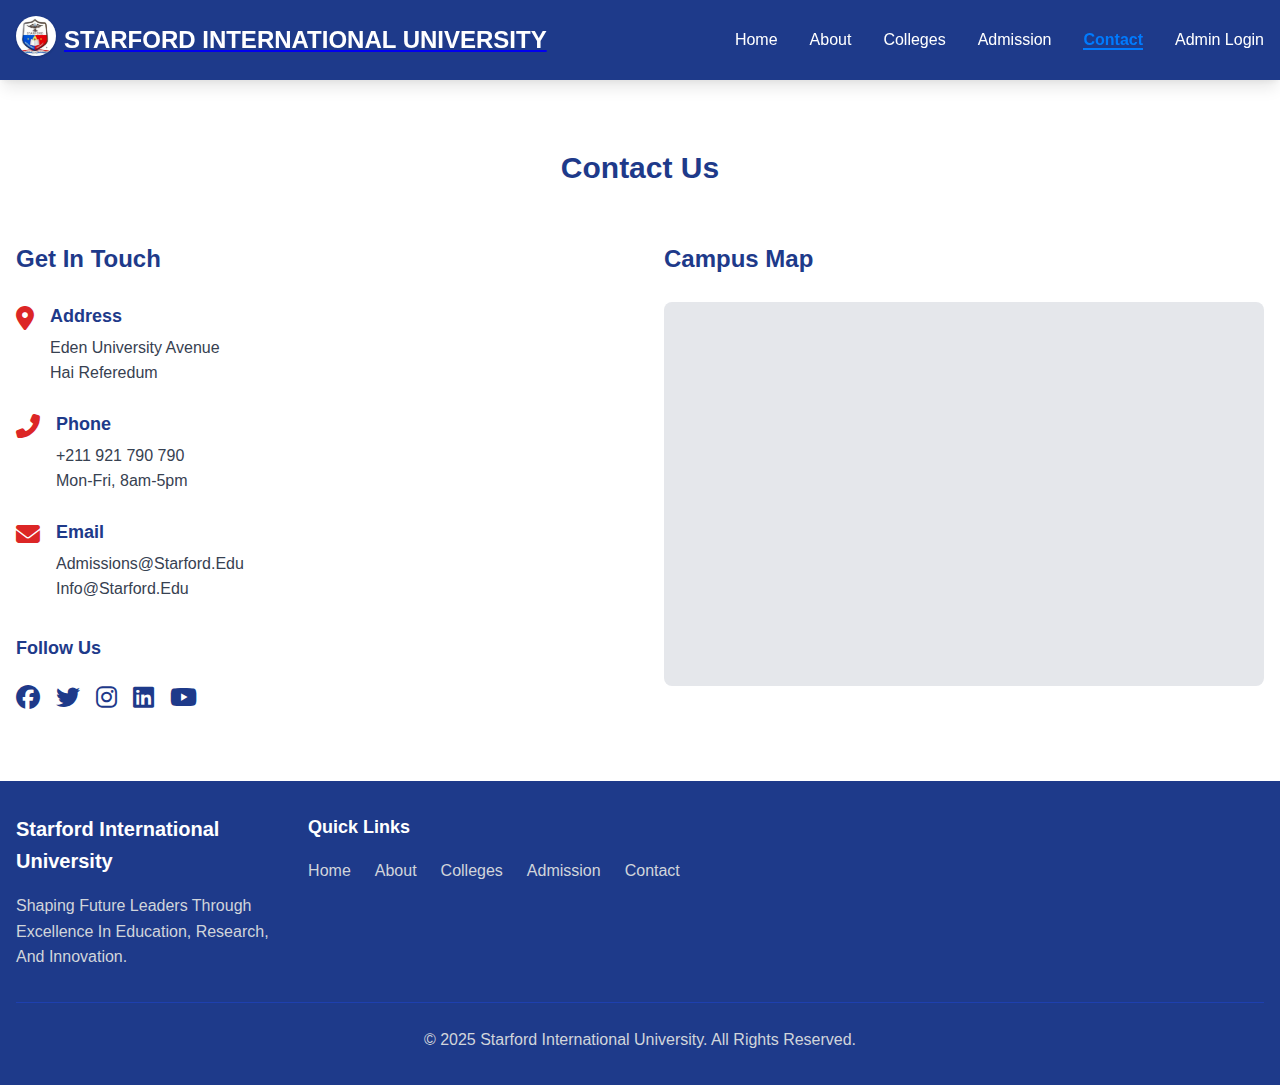
<file: contact.html>
<!DOCTYPE html>
<html lang="en">
<head>
    <meta charset="UTF-8">
    <meta name="viewport" content="width=device-width, initial-scale=1.0">
    <title>Contact - STARFORD INTERNATIONAL UNIVERSITY</title>
    <link rel="stylesheet" href="https://cdnjs.cloudflare.com/ajax/libs/font-awesome/6.4.0/css/all.min.css">
    <link rel="stylesheet" href="style.css">
</head>
<body>
    <!-- Header/Navigation -->
    <header>
    <div class="header-container">
        <div class="header-logo-container">
            <a href="index.html">
            <img src="starford logo.jpg" alt="Starford International University Logo" class="header-logo" />
            </a>
            <a href="index.html">
            <h1 class="header-title">STARFORD INTERNATIONAL UNIVERSITY</h1>
            </a>
        </div>
        
        <button id="mobile-menu-button" type="button" title="Open mobile menu">
            <i class="fas fa-bars"></i>
        </button>
        
        <nav class="nav-menu">
            <ul class="nav-list">
                <li><a href="index.html" class="nav-link">Home</a></li>
                <li><a href="about.html" class="nav-link">About</a></li>
                <li><a href="colleges.html" class="nav-link">Colleges</a></li>
                <li><a href="admission_form_page.html" class="nav-link">Admission</a></li>
                <li><a href="contact.html" class="nav-link active">Contact</a></li>
                <li><a href="backend/login.php" class="nav-link">Admin Login</a></li>
            </ul>
        </nav>
    </div>
    
    <!-- Mobile Menu -->
    <div id="mobile-menu">
        <ul class="mobile-nav-list">
            <li class="mobile-nav-item"><a href="index.html" class="mobile-nav-link">Home</a></li>
            <li class="mobile-nav-item"><a href="about.html" class="mobile-nav-link">About</a></li>
            <li class="mobile-nav-item"><a href="colleges.html" class="mobile-nav-link">Colleges</a></li>
            <li class="mobile-nav-item"><a href="admission_form_page.html" class="mobile-nav-link">Admission</a></li>
            <li class="mobile-nav-item"><a href="contact.html" class="mobile-nav-link active">Contact</a></li>
            <li class="mobile-nav-item"><a href="backend/login.php" class="mobile-nav-link">Admin Login</a></li>
        </ul>
    </div>
</header>

    <!-- Contact Section -->
    <section id="contact" class="contact-section">
    <div class="container">
        <h2 class="section-title">Contact Us</h2>
        
        <div class="contact-grid">
            <div class="contact-info">
                <h3>Get in Touch</h3>
                
                <div class="contact-details">
                    <div class="contact-item">
                        <i class="fas fa-map-marker-alt contact-icon"></i>
                        <div class="contact-text">
                            <h4>Address</h4>
                            <p>Eden University Avenue<br>Hai Referedum</p>
                        </div>
                    </div>
                    
                    <div class="contact-item">
                        <i class="fas fa-phone-alt contact-icon"></i>
                        <div class="contact-text">
                            <h4>Phone</h4>
                            <p>+211 921 790 790<br>Mon-Fri, 8am-5pm</p>
                        </div>
                    </div>
                    
                    <div class="contact-item">
                        <i class="fas fa-envelope contact-icon"></i>
                        <div class="contact-text">
                            <h4>Email</h4>
                            <p>admissions@starford.edu<br>info@starford.edu</p>
                        </div>
                    </div>
                </div>
                
                <div class="social-links">
                    <h4>Follow Us</h4>
                    <div class="social-icons">
                        <a href="#" title="Facebook" class="social-icon"><i class="fab fa-facebook"></i></a>
                        <a href="#" title="Twitter" class="social-icon"><i class="fab fa-twitter"></i></a>
                        <a href="#" title="Instagram" class="social-icon"><i class="fab fa-instagram"></i></a>
                        <a href="#" title="LinkedIn" class="social-icon"><i class="fab fa-linkedin"></i></a>
                        <a href="#" title="YouTube" class="social-icon"><i class="fab fa-youtube"></i></a>
                    </div>
                </div>
            </div>
            
            <div class="campus-map">
                <h3>Campus Map</h3>
                <div class="map-container">
                    <!-- Google Map Embed -->
                    <iframe 
                        src="https://www.google.com/maps?q=Starford+International+University&output=embed" 
                        class="campus-map-iframe"
                        allowfullscreen="" 
                        loading="lazy"
                        title="Starford International University Campus Map">
                    </iframe>
                </div>
            </div>
        </div>
    </div>
</section>

    <!-- Footer -->
    <footer>
    <div class="container">
        <div class="footer-grid">
            <div class="footer-about">
                <h4>Starford International University</h4>
                <p>Shaping future leaders through excellence in education, research, and innovation.</p>
            </div>
            
            <div class="footer-links">
                <h4>Quick Links</h4>
                <ul>
                    <li><a href="index.html">Home</a></li>
                    <li><a href="about.html">About</a></li>
                    <li><a href="colleges.html">Colleges</a></li>
                    <li><a href="admission_form_page.html">Admission</a></li>
                    <li><a href="contact.html">Contact</a></li>
                </ul>
            </div>
        </div>
        
        <div class="footer-bottom">
            <p>&copy; 2025 Starford International University. All rights reserved.</p>
        </div>
    </div>
</footer>
    <!-- Back to Top Button -->
    <button id="back-to-top" title="Back to Top">
    <i class="fas fa-arrow-up"></i>
</button>

    <script src="script.js"></script>
</body>
</html>
</file>
<file: style.css>
/* style.css - External CSS for Starford International University */

/* Reset and base styles */
* {
  margin: 0;
  padding: 0;
  box-sizing: border-box;
}

body {
  font-family: 'Roboto', sans-serif;
  background-color: #f9fafb;
  color: #1f2937;
  text-transform: capitalize;
  line-height: 1.6;
}

/* Container utility */
.container {
  width: 100%;
  margin-left: auto;
  margin-right: auto;
  padding-left: 1rem;
  padding-right: 1rem;
}

@media (min-width: 640px) {
  .container {
    max-width: 640px;
  }
}

@media (min-width: 768px) {
  .container {
    max-width: 768px;
  }
}

@media (min-width: 1024px) {
  .container {
    max-width: 1024px;
  }
}

@media (min-width: 1280px) {
  .container {
    max-width: 1280px;
  }
}

/* Header/Navigation */
header {
  background-color: #1e3a8a;
  color: white;
  box-shadow: 0 10px 15px -3px rgba(0, 0, 0, 0.1), 0 4px 6px -2px rgba(0, 0, 0, 0.05);
  position: sticky;
  top: 0;
  z-index: 50;
}

.header-container {
  display: flex;
  justify-content: space-between;
  align-items: center;
  padding: 1rem;
}

.header-logo-container {
  display: flex;
  align-items: center;
}

.header-logo {
  height: 2.5rem;
  width: 2.5rem;
  margin-right: 0.5rem;
  border-radius: 9999px;
  box-shadow: 0 1px 3px 0 rgba(0, 0, 0, 0.1), 0 1px 2px 0 rgba(0, 0, 0, 0.06);
}

.header-title {
  font-size: 1.5rem;
  font-weight: 700;
  color: white;
  text-decoration: none;
}

#mobile-menu-button {
  display: none;
  background: none;
  border: none;
  cursor: pointer;
}

.nav-menu {
  display: flex;
}

.nav-list {
  display: flex;
  list-style: none;
  gap: 2rem;
}

.nav-link {
  color: white;
  text-decoration: none;
  transition: color 0.3s;
}

.nav-link:hover {
  color: #fecaca;
}

#mobile-menu {
  display: none;
  background-color: #1e40af;
}

.mobile-nav-list {
  list-style: none;
}

.mobile-nav-item {
  padding: 0.5rem 0;
  border-bottom: 1px solid #1d4ed8;
}

.mobile-nav-link {
  display: block;
  color: white;
  text-decoration: none;
}

.mobile-nav-link:hover {
  color: #fecaca;
}

/* Hero Section */
.hero-section {
  position: relative;
  display: flex;
  align-items: center;
  justify-content: center;
  text-align: center;
  color: white;
  height: 100vh;
  overflow: hidden;
}

.hero-bg {
  position: absolute;
  inset: 0;
  width: 100%;
  height: 100%;
  object-fit: cover;
  z-index: 0;
}

.hero-overlay {
  position: absolute;
  inset: 0;
  background-color: #1e3a8a;
  opacity: 0.6;
  z-index: 10;
}

.hero-content {
  position: relative;
  z-index: 20;
  padding: 0 1rem;
}

.hero-title {
  font-size: 2.25rem;
  font-weight: 700;
  margin-bottom: 1rem;
}

@media (min-width: 768px) {
  .hero-title {
    font-size: 3.75rem;
  }
}

.hero-subtitle {
  font-size: 1.25rem;
  margin-bottom: 2rem;
}

@media (min-width: 768px) {
  .hero-subtitle {
    font-size: 1.5rem;
  }
}

.hero-button {
  background-color: #dc2626;
  color: white;
  font-weight: 700;
  padding: 0.75rem 1.5rem;
  border-radius: 9999px;
  display: inline-block;
  text-decoration: none;
  transition: background-color 0.3s;
}

.hero-button:hover {
  background-color: #b91c1c;
}

/* About Section */
.about-section {
  padding: 4rem 0;
  background-color: #f3f4f6;
}

.section-title {
  font-size: 1.875rem;
  font-weight: 700;
  text-align: center;
  margin-bottom: 3rem;
  color: #1e3a8a;
}

.about-grid {
  display: grid;
  grid-template-columns: 1fr;
  gap: 3rem;
  align-items: center;
}

@media (min-width: 768px) {
  .about-grid {
    grid-template-columns: 1fr 1fr;
  }
}

.about-story h3 {
  font-size: 1.5rem;
  font-weight: 600;
  margin-bottom: 1rem;
  color: #1e3a8a;
}

.about-story p {
  color: #374151;
  margin-bottom: 1.5rem;
}

.vision-mission h4 {
  font-size: 1.25rem;
  font-weight: 600;
  margin-bottom: 0.5rem;
  color: #1e3a8a;
}

.vision-mission p {
  color: #374151;
}

.about-image-container {
  position: relative;
}

.about-image {
  width: 100%;
  border-radius: 0.5rem;
  box-shadow: 0 10px 15px -3px rgba(0, 0, 0, 0.1), 0 4px 6px -2px rgba(0, 0, 0, 0.05);
}

.about-badge {
  position: absolute;
  bottom: -1.5rem;
  right: -1.5rem;
  background-color: #dc2626;
  color: white;
  padding: 1rem;
  border-radius: 0.5rem;
  box-shadow: 0 10px 15px -3px rgba(0, 0, 0, 0.1), 0 4px 6px -2px rgba(0, 0, 0, 0.05);
}

.about-badge p {
  font-weight: 700;
  font-size: 1.125rem;
}

/* Quick Info Section */
.quick-info-section {
  padding: 3rem 0;
  background-color: white;
}

.info-grid {
  display: grid;
  grid-template-columns: 1fr;
  gap: 2rem;
}

@media (min-width: 768px) {
  .info-grid {
    grid-template-columns: repeat(3, 1fr);
  }
}

.info-card {
  text-align: center;
  padding: 1.5rem;
  border-radius: 0.5rem;
  box-shadow: 0 4px 6px -1px rgba(0, 0, 0, 0.1), 0 2px 4px -1px rgba(0, 0, 0, 0.06);
  transition: box-shadow 0.3s;
}

.info-card:hover {
  box-shadow: 0 10px 15px -3px rgba(0, 0, 0, 0.1), 0 4px 6px -2px rgba(0, 0, 0, 0.05);
}

.info-icon {
  font-size: 3rem;
  color: #1e3a8a;
  margin-bottom: 1rem;
}

.info-card h3 {
  font-size: 1.25rem;
  font-weight: 700;
  margin-bottom: 0.5rem;
  color: #1e3a8a;
}

.info-card p {
  color: #4b5563;
}

/* Courses Section */
.courses-section {
  padding: 4rem 0;
}

.college-filters {
  display: flex;
  flex-wrap: wrap;
  justify-content: center;
  gap: 1rem;
  margin-bottom: 2rem;
}

.college-btn {
  padding: 0.5rem 1rem;
  border-radius: 0.25rem;
  border: none;
  cursor: pointer;
  transition: all 0.3s;
}

.college-btn-all {
  background-color: #1e3a8a;
  color: white;
}

.college-btn-all:hover {
  background-color: #1e40af;
}

.college-btn-other {
  background-color: #bfdbfe;
  color: #1e3a8a;
}

.college-btn-other:hover {
  background-color: #3b82f6;
  color: white;
}

.courses-grid {
  display: grid;
  grid-template-columns: 1fr;
  gap: 2rem;
}

@media (min-width: 768px) {
  .courses-grid {
    grid-template-columns: repeat(2, 1fr);
  }
}

@media (min-width: 1024px) {
  .courses-grid {
    grid-template-columns: repeat(3, 1fr);
  }
}

.course-card {
  background-color: white;
  border-radius: 0.5rem;
  box-shadow: 0 4px 6px -1px rgba(0, 0, 0, 0.1), 0 2px 4px -1px rgba(0, 0, 0, 0.06);
  overflow: hidden;
  transition: all 0.3s;
}

.course-card:hover {
  transform: translateY(-5px);
  box-shadow: 0 20px 25px -5px rgba(0, 0, 0, 0.1), 0 10px 10px -5px rgba(0, 0, 0, 0.04);
}

.course-image {
  width: 100%;
  height: 12rem;
  object-fit: cover;
}

.course-content {
  padding: 1.5rem;
}

.course-title {
  font-size: 1.25rem;
  font-weight: 700;
  margin-bottom: 0.5rem;
  color: #1e3a8a;
}

.course-description {
  color: #4b5563;
  margin-bottom: 1rem;
}

.course-meta {
  display: flex;
  justify-content: space-between;
  align-items: center;
}

.course-duration {
  font-size: 0.875rem;
  font-weight: 600;
  color: #dc2626;
}

.course-type {
  font-size: 0.875rem;
  font-weight: 600;
  color: #1e3a8a;
}

#course-message {
  text-align: center;
  margin-top: 1.5rem;
  display: none;
}

.course-message-text {
  background-color: #bbf7d0;
  color: #166534;
  font-size: 1.125rem;
  margin-bottom: 1rem;
  padding: 0.5rem;
}

.show-courses-btn {
  background-color: #1e3a8a;
  color: white;
  padding: 0.5rem 1rem;
  border-radius: 0.25rem;
  border: none;
  cursor: pointer;
  transition: background-color 0.3s;
}

.show-courses-btn:hover {
  background-color: #1e40af;
}

/* Courses Section Specific Styles */
.courses-section {
  padding: 4rem 0;
}

.section-title {
  font-size: 1.875rem;
  font-weight: 700;
  text-align: center;
  margin-bottom: 3rem;
  color: #1e3a8a;
}

.college-filters {
  display: flex;
  flex-wrap: wrap;
  justify-content: center;
  gap: 1rem;
  margin-bottom: 2rem;
}

.college-btn {
  padding: 0.5rem 1rem;
  border-radius: 0.25rem;
  border: none;
  cursor: pointer;
  transition: all 0.3s;
}

.college-btn-all {
  background-color: #1e3a8a;
  color: white;
}

.college-btn-all:hover {
  background-color: #1e40af;
}

.college-btn-other {
  background-color: #bfdbfe;
  color: #1e3a8a;
}

.college-btn-other:hover {
  background-color: #3b82f6;
  color: white;
}

.courses-grid {
  display: grid;
  grid-template-columns: 1fr;
  gap: 2rem;
}

@media (min-width: 768px) {
  .courses-grid {
    grid-template-columns: repeat(2, 1fr);
  }
}

@media (min-width: 1024px) {
  .courses-grid {
    grid-template-columns: repeat(3, 1fr);
  }
}

.course-card {
  background-color: white;
  border-radius: 0.5rem;
  box-shadow: 0 4px 6px -1px rgba(0, 0, 0, 0.1), 0 2px 4px -1px rgba(0, 0, 0, 0.06);
  overflow: hidden;
  transition: all 0.3s;
}

.course-card:hover {
  transform: translateY(-5px);
  box-shadow: 0 20px 25px -5px rgba(0, 0, 0, 0.1), 0 10px 10px -5px rgba(0, 0, 0, 0.04);
}

.course-image {
  width: 100%;
  height: 12rem;
  object-fit: cover;
}

.course-content {
  padding: 1.5rem;
}

.course-title {
  font-size: 1.25rem;
  font-weight: 700;
  margin-bottom: 0.5rem;
  color: #1e3a8a;
}

.course-description {
  color: #4b5563;
  margin-bottom: 1rem;
}

.course-meta {
  display: flex;
  justify-content: space-between;
  align-items: center;
}

.course-duration {
  font-size: 0.875rem;
  font-weight: 600;
  color: #dc2626;
}

.course-type {
  font-size: 0.875rem;
  font-weight: 600;
  color: #1e3a8a;
}

#course-message {
  text-align: center;
  margin-top: 1.5rem;
  display: none;
}

.course-message-text {
  background-color: #bbf7d0;
  color: #166534;
  font-size: 1.125rem;
  margin-bottom: 1rem;
  padding: 0.5rem;
  border-radius: 0.25rem;
}

.show-courses-btn {
  background-color: #1e3a8a;
  color: white;
  padding: 0.5rem 1rem;
  border-radius: 0.25rem;
  border: none;
  cursor: pointer;
  transition: background-color 0.3s;
}

.show-courses-btn:hover {
  background-color: #1e40af;
}

/* Contact Section */
.contact-section {
  padding: 4rem 0;
  background-color: white;
}

.contact-grid {
  display: grid;
  grid-template-columns: 1fr;
  gap: 3rem;
}

@media (min-width: 768px) {
  .contact-grid {
    grid-template-columns: 1fr 1fr;
  }
}

.contact-info h3 {
  font-size: 1.5rem;
  font-weight: 600;
  margin-bottom: 1.5rem;
  color: #1e3a8a;
}

.contact-details {
  display: flex;
  flex-direction: column;
  gap: 1.5rem;
}

.contact-item {
  display: flex;
  align-items: flex-start;
}

.contact-icon {
  font-size: 1.5rem;
  color: #dc2626;
  margin-right: 1rem;
  margin-top: 0.25rem;
}

.contact-text h4 {
  font-weight: 600;
  font-size: 1.125rem;
  margin-bottom: 0.25rem;
  color: #1e3a8a;
}

.contact-text p {
  color: #374151;
}

.social-links {
  margin-top: 2rem;
}

.social-links h4 {
  font-weight: 600;
  font-size: 1.125rem;
  margin-bottom: 1rem;
  color: #1e3a8a;
}

.social-icons {
  display: flex;
  gap: 1rem;
}

.social-icon {
  color: #1e3a8a;
  font-size: 1.5rem;
  transition: color 0.3s;
}

.social-icon:hover {
  color: #dc2626;
}

.campus-map h3 {
  font-size: 1.5rem;
  font-weight: 600;
  margin-bottom: 1.5rem;
  color: #1e3a8a;
}

.map-container {
  background-color: #e5e7eb;
  height: 24rem;
  border-radius: 0.5rem;
  overflow: hidden;
}

.campus-map-iframe {
  width: 100%;
  height: 100%;
  border: none;
}

/* Footer */
footer {
  background-color: #1e3a8a;
  color: white;
  padding: 2rem 0;
}

.footer-grid {
  display: grid;
  grid-template-columns: 1fr;
  gap: 2rem;
}

@media (min-width: 768px) {
  .footer-grid {
    grid-template-columns: repeat(4, 1fr);
  }
}

.footer-about h4 {
  font-size: 1.25rem;
  font-weight: 700;
  margin-bottom: 1rem;
}

.footer-about p {
  color: #d1d5db;
}

.footer-links h4 {
  font-size: 1.125rem;
  font-weight: 600;
  margin-bottom: 1rem;
}

.footer-links ul {
  display: flex;
  flex-direction: row;
  gap: 1.5rem;
  list-style: none;
}

@media (max-width: 767px) {
  .footer-links ul {
    flex-direction: column;
    gap: 0.5rem;
  }
}

.footer-links a {
  color: #d1d5db;
  text-decoration: none;
  transition: color 0.3s;
}

.footer-links a:hover {
  color: #fecaca;
}

.footer-bottom {
  border-top: 1px solid #1e40af;
  margin-top: 2rem;
  padding-top: 1.5rem;
  text-align: center;
  color: #d1d5db;
}

/* Back to Top Button */
#back-to-top {
  display: none;
  position: fixed;
  bottom: 1.5rem;
  right: 1.5rem;
  background-color: #dc2626;
  color: white;
  padding: 0.75rem;
  border-radius: 9999px;
  border: none;
  box-shadow: 0 10px 15px -3px rgba(0, 0, 0, 0.1), 0 4px 6px -2px rgba(0, 0, 0, 0.05);
  cursor: pointer;
  transition: background-color 0.3s;
}

#back-to-top:hover {
  background-color: #b91c1c;
}

/* Responsive styles */
@media (max-width: 767px) {
  #mobile-menu-button {
    display: block;
  }
  
  .nav-menu {
    display: none;
  }
  
  .mobile-nav-show {
    display: block;
  }
}

/* Courses Section Specific Styles */
.courses-section {
  padding: 4rem 0;
}

.section-title {
  font-size: 1.875rem;
  font-weight: 700;
  text-align: center;
  margin-bottom: 3rem;
  color: #1e3a8a;
}

.college-filters {
  display: flex;
  flex-wrap: wrap;
  justify-content: center;
  gap: 1rem;
  margin-bottom: 2rem;
}

.college-btn {
  padding: 0.5rem 1rem;
  border-radius: 0.25rem;
  border: none;
  cursor: pointer;
  transition: all 0.3s;
}

.college-btn-all {
  background-color: #1e3a8a;
  color: white;
}

.college-btn-all:hover {
  background-color: #1e40af;
}

.college-btn-other {
  background-color: #bfdbfe;
  color: #1e3a8a;
}

.college-btn-other:hover {
  background-color: #3b82f6;
  color: white;
}

.courses-grid {
  display: grid;
  grid-template-columns: 1fr;
  gap: 2rem;
}

@media (min-width: 768px) {
  .courses-grid {
    grid-template-columns: repeat(2, 1fr);
  }
}

@media (min-width: 1024px) {
  .courses-grid {
    grid-template-columns: repeat(3, 1fr);
  }
}

.course-card {
  background-color: white;
  border-radius: 0.5rem;
  box-shadow: 0 4px 6px -1px rgba(0, 0, 0, 0.1), 0 2px 4px -1px rgba(0, 0, 0, 0.06);
  overflow: hidden;
  transition: all 0.3s;
}

.course-card:hover {
  transform: translateY(-5px);
  box-shadow: 0 20px 25px -5px rgba(0, 0, 0, 0.1), 0 10px 10px -5px rgba(0, 0, 0, 0.04);
}

.course-image {
  width: 100%;
  height: 12rem;
  object-fit: cover;
}

.course-content {
  padding: 1.5rem;
}

.course-title {
  font-size: 1.25rem;
  font-weight: 700;
  margin-bottom: 0.5rem;
  color: #1e3a8a;
}

.course-description {
  color: #4b5563;
  margin-bottom: 1rem;
}

.course-meta {
  display: flex;
  justify-content: space-between;
  align-items: center;
}

.course-duration {
  font-size: 0.875rem;
  font-weight: 600;
  color: #dc2626;
}

.course-type {
  font-size: 0.875rem;
  font-weight: 600;
  color: #1e3a8a;
}

#course-message {
  text-align: center;
  margin-top: 1.5rem;
  display: none;
}

.course-message-text {
  background-color: #bbf7d0;
  color: #166534;
  font-size: 1.125rem;
  margin-bottom: 1rem;
  padding: 0.5rem;
  border-radius: 0.25rem;
}

.show-courses-btn {
  background-color: #1e3a8a;
  color: white;
  padding: 0.5rem 1rem;
  border-radius: 0.25rem;
  border: none;
  cursor: pointer;
  transition: background-color 0.3s;
}

.show-courses-btn:hover {
  background-color: #1e40af;
}

/* Courses Section */
.courses-section {
  padding: 4rem 0;
  background-color: white;
}

.section-title {
  font-size: 1.875rem;
  font-weight: 700;
  text-align: center;
  margin-bottom: 3rem;
  color: #1e3a8a;
}

.college-filters {
  display: flex;
  flex-wrap: wrap;
  justify-content: center;
  gap: 1rem;
  margin-bottom: 2rem;
}

.college-btn {
  padding: 0.5rem 1rem;
  border-radius: 0.25rem;
  border: none;
  cursor: pointer;
  transition: all 0.3s;
  font-weight: 500;
}

.college-btn-all {
  background-color: #1e3a8a;
  color: white;
}

.college-btn-all:hover {
  background-color: #1e40af;
}

.college-btn-other {
  background-color: #bfdbfe;
  color: #1e3a8a;
}

.college-btn-other:hover {
  background-color: #3b82f6;
  color: white;
}

.courses-grid {
  display: grid;
  grid-template-columns: 1fr;
  gap: 2rem;
}

@media (min-width: 768px) {
  .courses-grid {
    grid-template-columns: repeat(2, 1fr);
  }
}

@media (min-width: 1024px) {
  .courses-grid {
    grid-template-columns: repeat(3, 1fr);
  }
}

.course-card {
  background-color: white;
  border-radius: 0.5rem;
  box-shadow: 0 4px 6px -1px rgba(0, 0, 0, 0.1), 0 2px 4px -1px rgba(0, 0, 0, 0.06);
  overflow: hidden;
  transition: all 0.3s;
}

.course-card:hover {
  transform: translateY(-5px);
  box-shadow: 0 20px 25px -5px rgba(0, 0, 0, 0.1), 0 10px 10px -5px rgba(0, 0, 0, 0.04);
}

.course-image {
  width: 100%;
  height: 12rem;
  object-fit: cover;
}

.course-content {
  padding: 1.5rem;
}

.course-title {
  font-size: 1.25rem;
  font-weight: 700;
  margin-bottom: 0.5rem;
  color: #1e3a8a;
}

.course-description {
  color: #4b5563;
  margin-bottom: 1rem;
}

.course-meta {
  display: flex;
  justify-content: space-between;
  align-items: center;
}

.course-duration {
  font-size: 0.875rem;
  font-weight: 600;
  color: #dc2626;
}

.course-type {
  font-size: 0.875rem;
  font-weight: 600;
  color: #1e3a8a;
}

#course-message {
  text-align: center;
  margin-top: 1.5rem;
  display: none;
}

.course-message-text {
  background-color: #bbf7d0;
  color: #166534;
  font-size: 1.125rem;
  margin-bottom: 1rem;
  padding: 0.5rem;
  border-radius: 0.25rem;
}

.show-courses-btn {
  background-color: #1e3a8a;
  color: white;
  padding: 0.5rem 1rem;
  border-radius: 0.25rem;
  border: none;
  cursor: pointer;
  transition: background-color 0.3s;
  font-weight: 500;
}

.show-courses-btn:hover {
  background-color: #1e40af;
}

/* Active navigation link styling */
.nav-link.active {
    color: #007bff;
    font-weight: bold;
    border-bottom: 2px solid #007bff;
}

.mobile-nav-link.active {
    color: #007bff;
    font-weight: bold;
    background-color: #f8f9fa;
}
</file>
